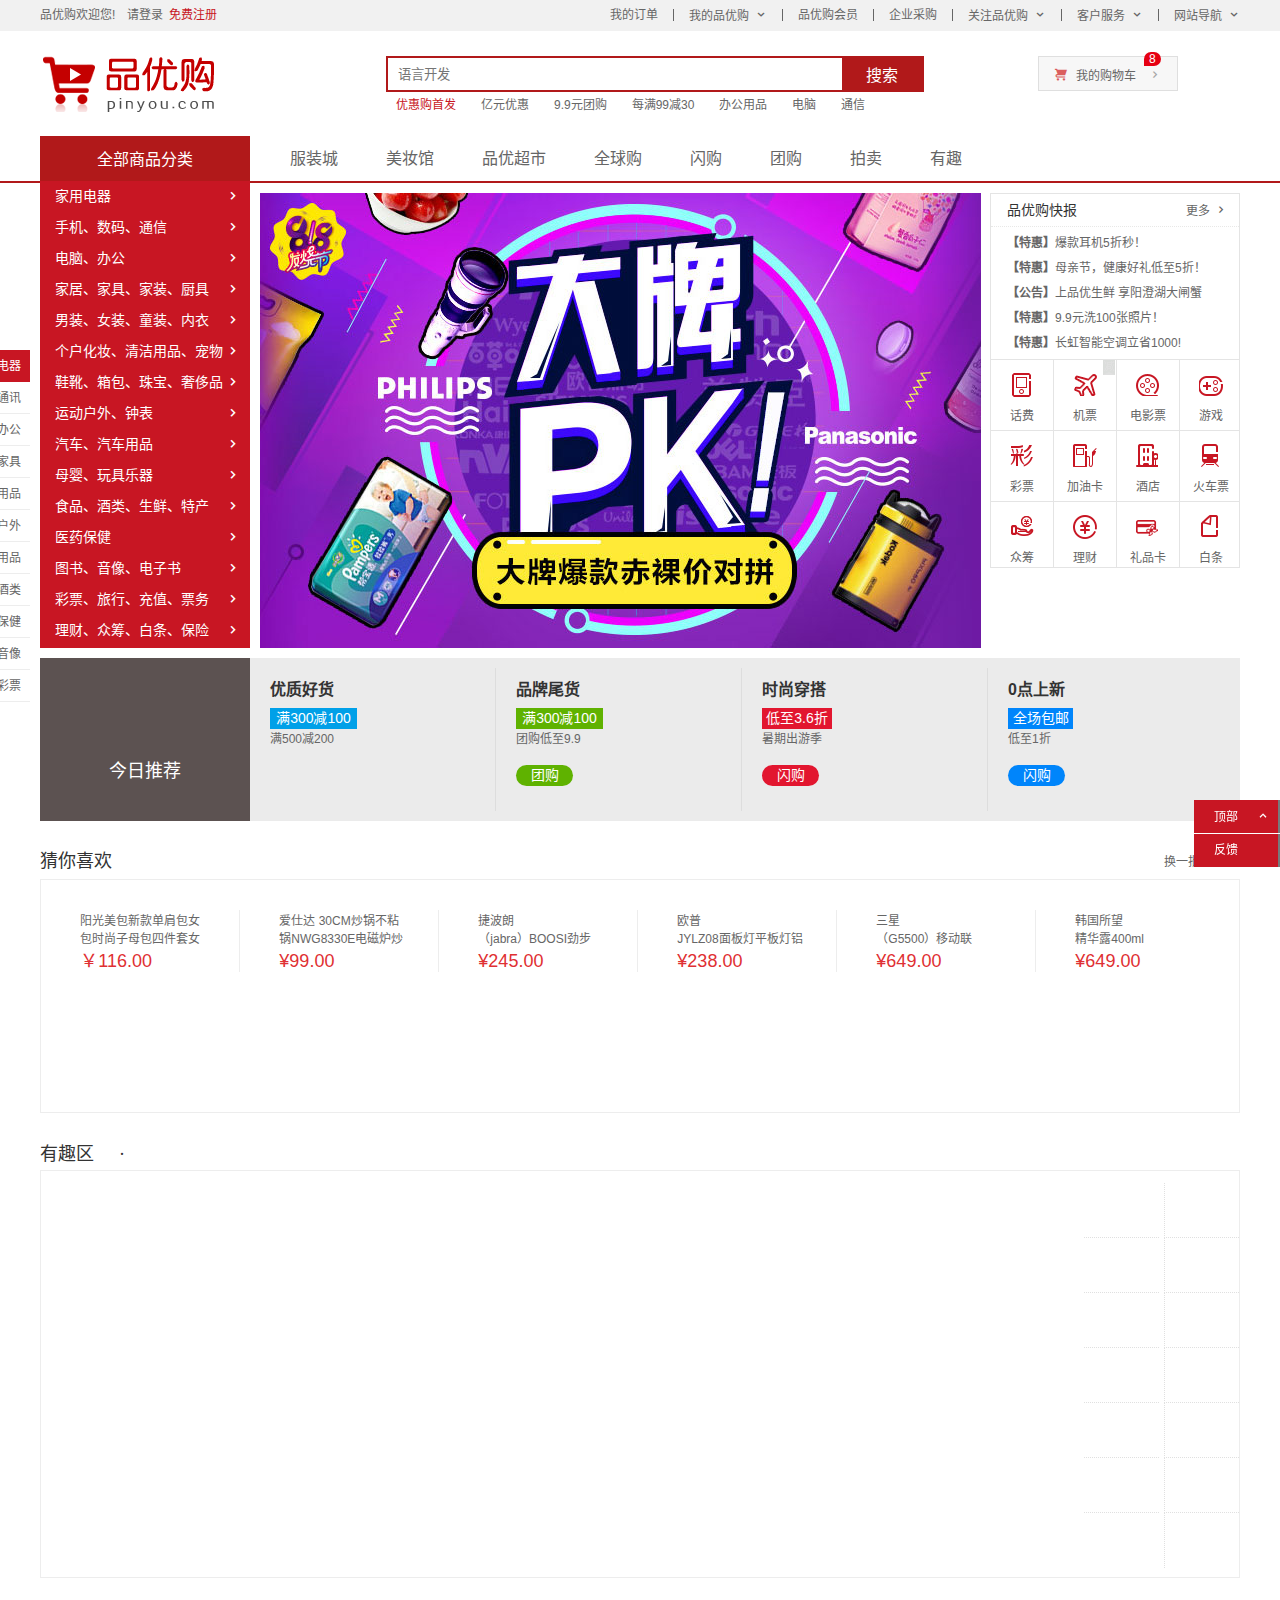
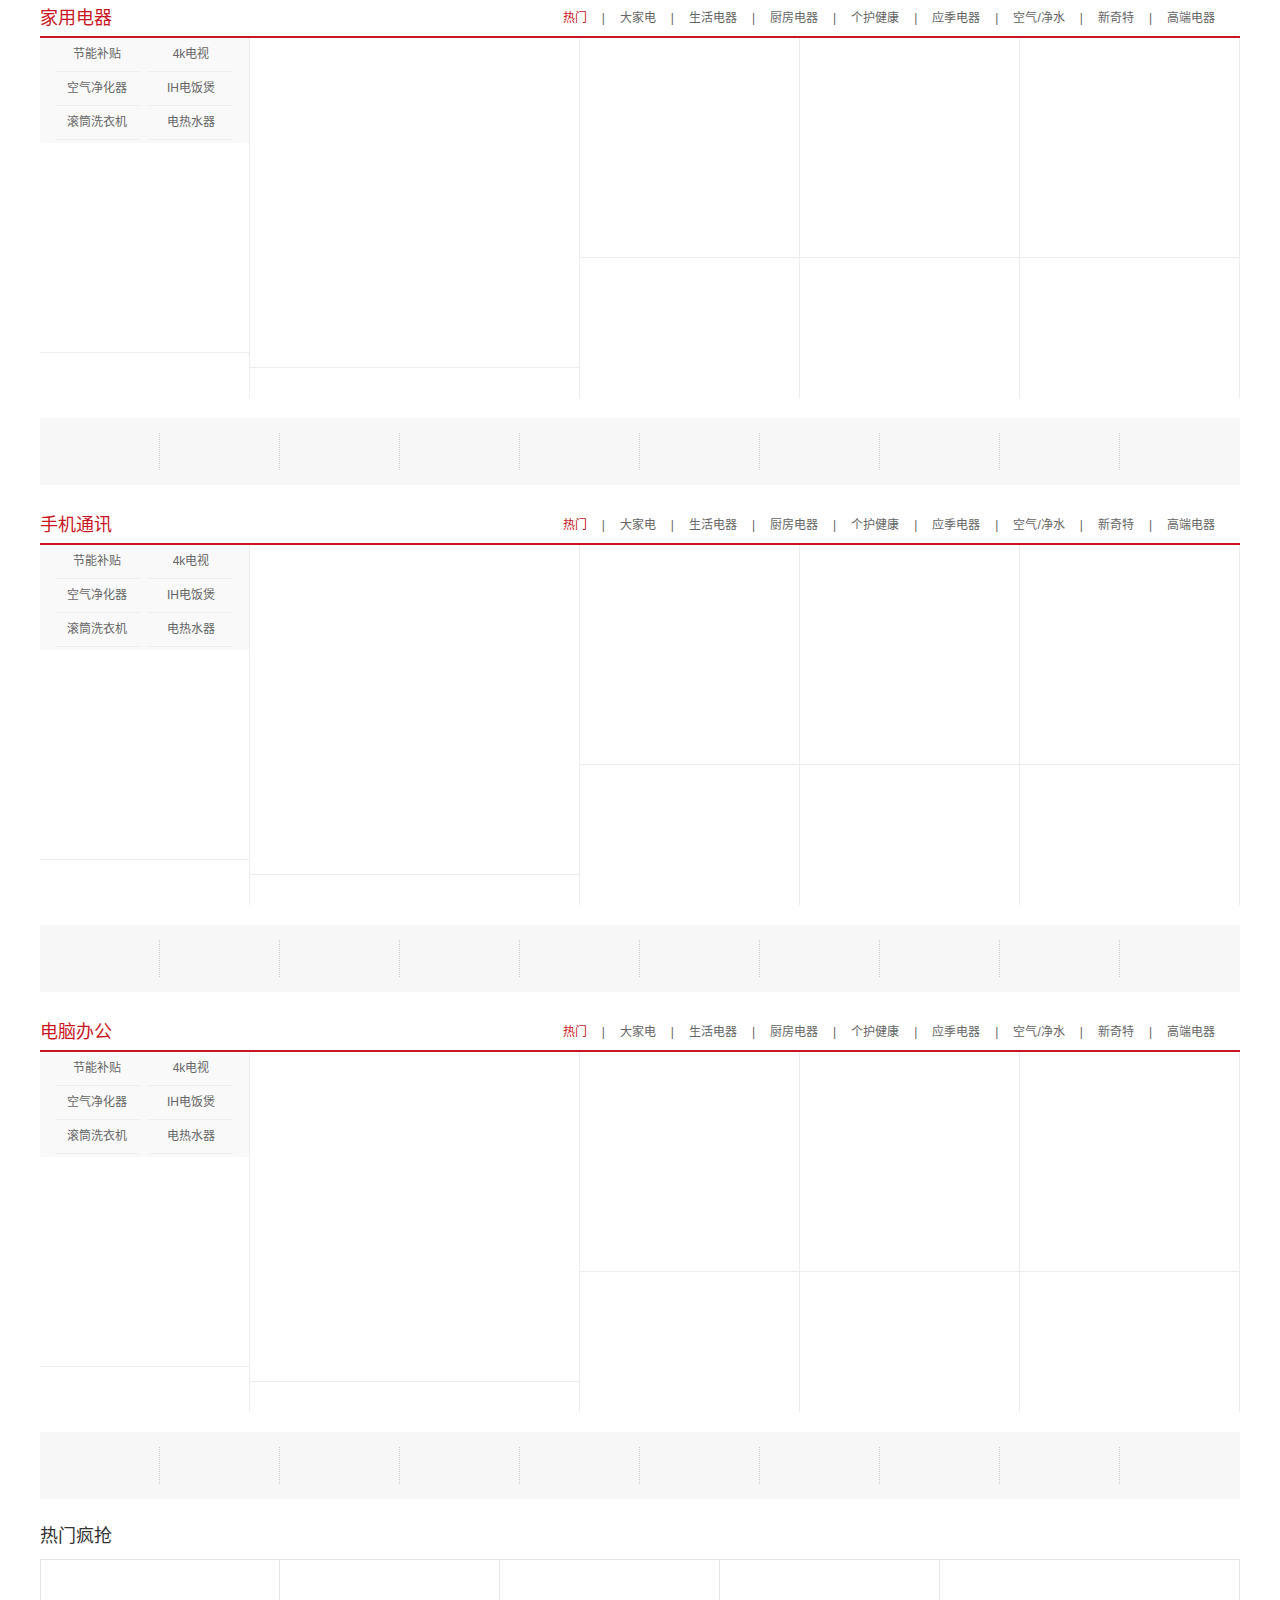
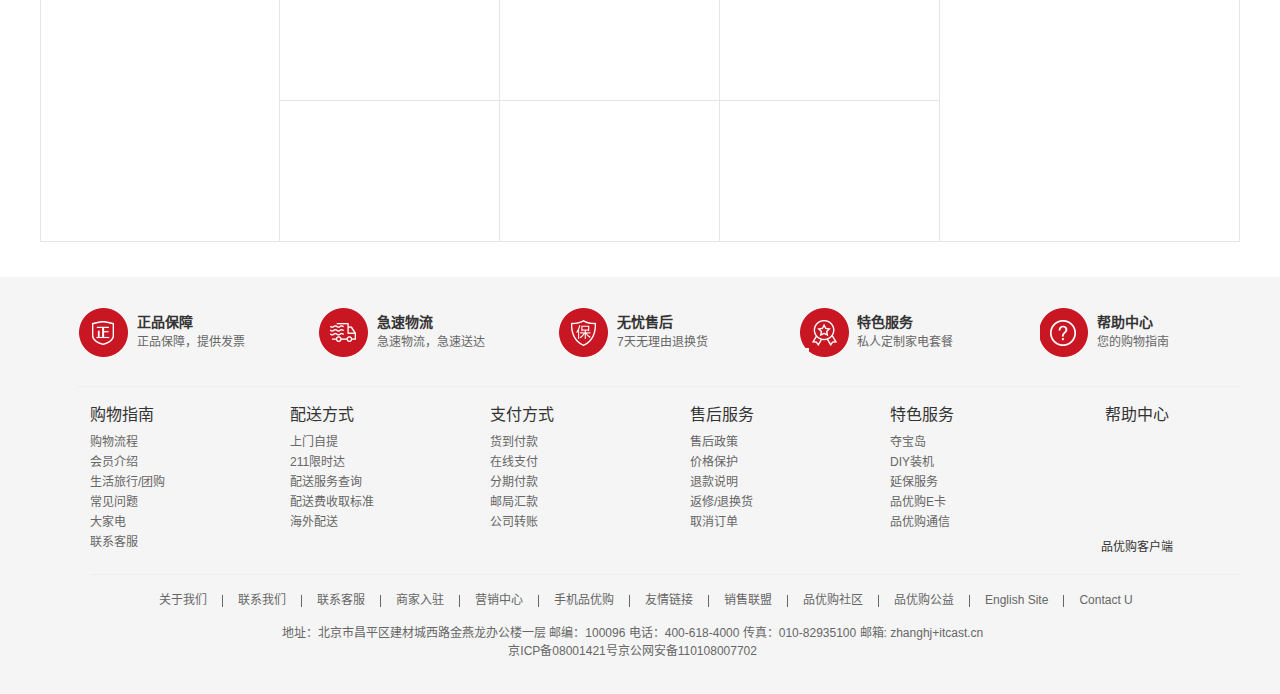
<file: shopping/index.html>
﻿<!DOCTYPE html>
<html lang="zh-CN">

<head>
    <meta charset="UTF-8">
    <meta name="viewport" content="width=device-width, initial-scale=1.0">
    <!-- 网站标题 -->
    <title>品优购-综合网购首选-正品低价、品质保障、配送及时、轻松购物！</title>
    <!-- 网站描述 -->
    <meta name="description" content="品优购-专业的综合网上购物商城,销售家电、数码通讯、电脑、
    家居百货、服装服饰、母婴、图书、食品等数万个品牌优质商品.便捷、诚信的服务，为您提供愉悦的网上购物体验!" />
    <!-- 关键字 -->
    <meta name="keywords" content="网上购物,网上商城,手机,笔记本,电脑,MP3,CD,VCD,DV,相机,数码,配件,
    手表,存储卡,品优购" />
    <!-- 引入初始化样式文件 -->
    <link rel="stylesheet" href="css/base.css">
    <!-- 引入公共样式文件 -->
    <link rel="stylesheet" href="css/common.css">
    <!-- 引入首页专有样式文件 -->
    <link rel="stylesheet" href="css/index.css">
    <!-- 引入favicon图标 -->
    <link rel="shortcut icon" href="favicon.ico" />
    <!-- 引入js -->
    <script src="js/jquery.min.js"></script>
</head>

<body>
    <!-- 顶部快捷导航栏始-->
    <div class="shortcut">
        <div class="com">
            <div class="fl">
                <ul>
                    <li>品优购欢迎您!&emsp;</li>
                    <li><a href="">请登录</a>&ensp;<a href="register.html" class="style_red">免费注册</a></li>
                </ul>
            </div>
            <div class="fr">
                <ul>
                    <li><a href="#">我的订单</a></li>
                    <li></li>
                    <li class="arrow_icon icomoon"><a href="#">我的品优购</a></li>
                    <li></li>
                    <li><a href="#">品优购会员</a></li>
                    <li></li>
                    <li><a href="#">企业采购</a></li>
                    <li></li>
                    <li class="arrow_icon icomoon"><a href="#">关注品优购</a></li>
                    <li></li>
                    <li class="arrow_icon icomoon"><a href="#">客户服务</a></li>
                    <li></li>
                    <li class="arrow_icon icomoon"><a href="#">网站导航</a></li>
                </ul>
            </div>
        </div>
    </div>
    <!-- 顶部快捷导航栏止-->

    <!-- 头部header始 -->
    <header class="header com">
        <!-- logo模块 -->
        <div class="logo fl">
            <!-- logo SEO优化 -->
            <h1>
                <a href="index.html" title="品优购">品优购</a>
            </h1>
        </div>
        <!-- 搜索模块 -->
        <div class="search">
            <input type="search" placeholder="语言开发">
            <button>搜索</button>
        </div>
        <!-- 热词模块 -->
        <div class="hotwords">
            <ul>
                <li><a href="#" class="style_red">优惠购首发</a></li>
                <li><a href="#">亿元优惠</a></li>
                <li><a href="#">9.9元团购</a></li>
                <li><a href="#">每满99减30</a></li>
                <li><a href="#">办公用品</a></li>
                <li><a href="#">电脑</a></li>
                <li><a href="#">通信</a></li>
            </ul>
        </div>
        <!-- 购物车模块 -->
        <div class="shopcar">
            <a href="#">我的购物车</a>
            <!-- 购物车里的件数 -->
            <i class="count">8</i>
        </div>
    </header>
    <!-- 头部header止 -->

    <!-- nav 导航模块始-->
    <nav class="nav">
        <div class="com">
            <div class="dropdown">
                <div class="dt">全部商品分类</div>
                <div class="dd">
                    <!-- 详细商品分类 -->
                    <ul>
                        <li><a href="#">家用电器</a></li>
                        <li><a href="list.html">手机</a>、<a href="#">数码</a>、<a href="#">通信</a></li>
                        <li><a href="#">电脑</a>、<a href="#">办公</a></li>
                        <li><a href="#">家居</a>、<a href="#">家具</a>、<a href="#">家装</a>、<a href="#">厨具</a></li>
                        <li><a href="#">男装</a>、<a href="#">女装</a>、<a href="#">童装</a>、<a href="#">内衣</a></li>
                        <li><a href="#">个户化妆</a>、<a href="#">清洁用品</a>、<a href="#">宠物</a></li>
                        <li><a href="#">鞋靴</a>、<a href="#">箱包</a>、<a href="#">珠宝</a>、<a href="#">奢侈品</a></li>
                        <li><a href="#">运动户外</a>、<a href="#">钟表</a></li>
                        <li><a href="#">汽车</a>、<a href="#">汽车用品</a></li>
                        <li><a href="#">母婴</a>、<a href="#">玩具乐器</a></li>
                        <li><a href="#">食品</a>、<a href="#">酒类</a>、<a href="#">生鲜</a>、<a href="#">特产</a></li>
                        <li><a href="#">医药保健</a></li>
                        <li><a href="#">图书</a>、<a href="#">音像</a>、<a href="#">电子书</a></li>
                        <li><a href="#">彩票</a>、<a href="#">旅行</a>、<a href="#">充值</a>、<a href="#">票务</a></li>
                        <li><a href="#">理财</a>、<a href="#">众筹</a>、<a href="#">白条</a>、<a href="#">保险</a></li>
                    </ul>
                </div>
            </div>
            <ul class="navitems">
                <li><a href="#">服装城</a></li>
                <li><a href="#">美妆馆</a></li>
                <li><a href="#">品优超市</a></li>
                <li><a href="#">全球购</a></li>
                <li><a href="#">闪购</a></li>
                <li><a href="#">团购</a></li>
                <li><a href="#">拍卖</a></li>
                <li><a href="#">有趣</a></li>
            </ul>
        </div>
    </nav>
    <!-- nav 导航模块止-->

    <!-- 首页专有main模块始(此模块与本人csdn博客内容思路不太一样) -->
    <!-- 别忘了清除浮动,或给main一个高度就不用清除浮动了 -->
    <div class="main com clearfix">
        <!-- 焦点图模块 -->
        <div class="focus fl">
            <ul>
                <li><a href="#"><img data-lazy-src="upload/focus1.jpg" alt="焦点图1"></a></li>
            </ul>
        </div>
        <!-- 新闻快报模块-->
        <div class="newsflash fr">
            <!-- 新闻模块 -->
            <div class="news">
                <!-- 新闻头部模块 -->
                <div class="news_hd">
                    <h5 class="fl">品优购快报</h5>
                    <a href="#" class="more icomoon fr">更多</a>
                </div>
                <!-- 新闻头部主体模块 -->
                <div class="news_bd">
                    <ul>
                        <li><a href="#"><strong>【特惠】</strong>爆款耳机5折秒！</a></li>
                        <li><a href="#"><strong>【特惠】</strong>母亲节，健康好礼低至5折！</a></li>
                        <li><a href="#"><strong>【公告】</strong>上品优生鲜 享阳澄湖大闸蟹</a></li>
                        <li><a href="#"><strong>【特惠】</strong>9.9元洗100张照片！</a></li>
                        <li><a href="#"><strong>【特惠】</strong>长虹智能空调立省1000!</a></li>
                    </ul>
                </div>
            </div>
            <!-- 生活服务模块 -->
            <div class="lifeservice">
                <ul>
                    <li><a href="#"><i class="img1"></i>
                            <p>话费</p>
                        </a></li>
                    <li class="jian"><img data-lazy-src="upload/jian.jpg" alt="右上角减价小图标"> <a href="#"><i
                                class="img2"></i>
                            <p>机票</p>
                        </a></li>
                    <li><a href="#"><i class="img3"></i>
                            <p>电影票</p>
                        </a></li>
                    <li><a href="#"><i class="img4"></i>
                            <p>游戏</p>
                        </a></li>
                    <li><a href="#"><i class="img5"></i>
                            <p>彩票</p>
                        </a></li>
                    <li><a href="#"><i class="img6"></i>
                            <p>加油卡</p>
                        </a></li>
                    <li><a href="#"><i class="img7"></i>
                            <p>酒店</p>
                        </a></li>
                    <li><a href="#"><i class="img8"></i>
                            <p>火车票</p>
                        </a></li>
                    <li><a href="#"><i class="img9"></i>
                            <p>众筹</p>
                        </a></li>
                    <li><a href="#"><i class="img10"></i>
                            <p>理财</p>
                        </a></li>
                    <li><a href="#"><i class="img11"></i>
                            <p>礼品卡</p>
                        </a></li>
                    <li><a href="#"><i class="img12"></i>
                            <p>白条</p>
                        </a></li>
                </ul><i></i>
                <p> class="img"
                </p>
            </div>
            <!-- 特价商品 -->
            <div class="bargain">
                <a href="#"><img data-lazy-src="upload/bargain.jpg" alt="特价商品"></a>
            </div>
        </div>
    </div>
    <!-- 首页专有main模块止 -->

    <!-- 推荐模块始 -->
    <div class="recommend com">
        <!-- 推荐模块标题 -->
        <div class="recom_hd fl">
            <img data-lazy-src="upload/clock.png" alt="钟表图片">
            <h4>今日推荐</h4>
        </div>
        <!-- 推荐模块内容 -->
        <div class="recom_bd fl">
            <ul>
                <li>
                    <a href="#">
                        <div class="left fl">
                            <h5>优质好货</h5>
                            <h6>满300减100</h6>
                            <p>满500减200</p>
                        </div>
                        <img data-lazy-src="upload/recom_img.png" alt="">
                    </a>
                </li>
                <li></li>
                <li>
                    <a href="#">
                        <div class="left fl">
                            <h5>品牌尾货</h5>
                            <h6>满300减100</h6>
                            <p>团购低至9.9</p>
                            <span>团购</span>
                        </div>
                        <img data-lazy-src="upload/recom_img.png" alt="">
                    </a>
                </li>
                <li></li>
                <li>
                    <a href="#">
                        <div class="left fl">
                            <h5>时尚穿搭</h5>
                            <h6>低至3.6折</h6>
                            <p>暑期出游季</p>
                            <span>闪购</span>
                        </div>
                        <img data-lazy-src="upload/recom_img.png" alt="">
                    </a>
                </li>
                <li></li>
                <li>
                    <a href="#">
                        <div class="left fl">
                            <h5>0点上新</h5>
                            <h6>全场包邮</h6>
                            <p>低至1折</p>
                            <span>闪购</span>
                        </div>
                        <img data-lazy-src="upload/recom_img.png" alt="">
                    </a>
                </li>
            </ul>
        </div>
    </div>
    <!-- 推荐模块止 -->

    <!-- 猜你喜欢模块始 -->
    <div class="like com">
        <!-- 猜你喜欢模块头部 -->
        <div class="like_hd">
            <h5 class="fl">猜你喜欢</h5>
            <p class="fr icomoon">换一批</p>
        </div>
        <!-- 猜你喜欢模块内容 -->
        <ul>
            <li>
                <a href="#">
                    <img data-lazy-src="upload/bag.png" alt="">
                    <div class="detail">
                        <p>阳光美包新款单肩包女包时尚子母包四件套女</p>
                        ￥116.00
                    </div>
                    <!-- 竖线 | -->
                    <span></span>
                </a>
            </li>
            <li>
                <a href="#">
                    <img data-lazy-src="upload/pot.png" alt="">
                    <div class="detail">
                        <p>爱仕达 30CM炒锅不粘锅NWG8330E电磁炉炒</p>
                        ¥99.00
                    </div>
                    <!-- 竖线 | -->
                    <span></span>
                </a>
            </li>
            <li>
                <a href="#">
                    <img data-lazy-src="upload/jabra.png" alt="">
                    <div class="detail">
                        <p>捷波朗<br />（jabra）BOOSI劲步</p>¥245.00
                    </div>
                    <!-- 竖线 | -->
                    <span></span>
                </a>
            </li>
            <li>
                <a href="#">
                    <img data-lazy-src="upload/opu.png" alt="">
                    <div class="detail">
                        <p>欧普<br />JYLZ08面板灯平板灯铝</p>¥238.00
                    </div>
                    <!-- 竖线 | -->
                    <span></span>
                </a>
            </li>
            <li>
                <a href="#">
                    <img data-lazy-src="upload/phone.png" alt="">
                    <div class="detail">
                        <p>三星<br />（G5500）移动联</p>¥649.00
                    </div>
                    <!-- 竖线 | -->
                    <span></span>
                </a>
            </li>
            <li>
                <a href="#">
                    <img data-lazy-src="upload/essence.png" alt="">
                    <div class="detail">
                        <p>韩国所望<br />精华露400ml</p>¥649.00
                    </div>
                </a>
            </li>
        </ul>
    </div>
    <!-- 猜你喜欢模块止 -->

    <!-- 有趣区模块始 -->
    <div class="funny com">
        <div class="funny_hd icomoon">有趣区<span>·</span></div>
        <div class="funny_bd">
            <a href="#">
                <img data-lazy-src="upload/funnybook.png" alt="">
            </a>
            <div class="center fl">
                <ul>
                    <li>
                        <a href="#">
                            <img data-lazy-src="upload/expert_recom.png" alt="">
                        </a>
                    </li>
                    <li>
                        <a href="#">
                            <img data-lazy-src="upload/suboer.png" alt="">
                        </a>
                    </li>
                    <li>
                        <a href="#">
                            <img data-lazy-src="upload/find.png" alt="">
                        </a>
                    </li>
                    <li>
                        <a href="#">
                            <img data-lazy-src="upload/adidas.png" alt="">
                        </a>
                    </li>
                    <li>
                        <a href="#">
                            <img data-lazy-src="upload/brand_bargin.png" alt="">
                        </a>
                    </li>
                </ul>
            </div>
            <div class="right fr">
                <ul>
                    <li><a href="#"><img data-lazy-src="upload/brand01.png" alt="华为"></a></li>
                    <li><a href="#"><img data-lazy-src="upload/brand02.png" alt="索尼"></a></li>
                    <li><a href="#"><img data-lazy-src="upload/brand03.png" alt="魅族"></a></li>
                    <li><a href="#"><img data-lazy-src="upload/brand13.png" alt="乐视"></a></li>
                    <li><a href="#"><img data-lazy-src="upload/brand04.png" alt="vivo"></a></li>
                    <li><a href="#"><img data-lazy-src="upload/brand05.png" alt="sumsung"></a></li>
                    <li><a href="#"><img data-lazy-src="upload/brand06.png" alt="oppo"></a></li>
                    <li><a href="#"><img data-lazy-src="upload/brand07.png" alt="charless&keith"></a></li>
                    <li><a href="#"><img data-lazy-src="upload/brand08.png" alt="美的"></a></li>
                    <li><a href="#"><img data-lazy-src="upload/brand09.png" alt="李宁"></a></li>
                    <li><a href="#"><img data-lazy-src="upload/brand10.png" alt="苏泊尔"></a></li>
                    <li><a href="#"><img data-lazy-src="upload/brand11.png" alt="安踏"></a></li>
                    <li><a href="#"><img data-lazy-src="upload/brand12.png" alt="小米"></a></li>
                    <li><a href="#"><img data-lazy-src="upload/brand13.png" alt="乐视"></a></li>
                </ul>
            </div>
        </div>
    </div>
    <!-- 有趣区模块止 -->

    <!-- 楼层区模块始 -->
    <div class="floor com">
        <!-- 家用电器模块 -->
        <div class="household_electrical floor_list">
            <div class="box-hd">
                <h3>家用电器</h3>
                <div class="tab_list">
                    <ul>
                        <li><a href="#" class="style_red">热门</a>|</li>
                        <li><a href="#">大家电</a>|</li>
                        <li><a href="#">生活电器</a>|</li>
                        <li><a href="#">厨房电器</a>|</li>
                        <li><a href="#">个护健康</a>|</li>
                        <li><a href="#">应季电器</a>|</li>
                        <li><a href="#">空气/净水</a>|</li>
                        <li><a href="#">新奇特</a>|</li>
                        <li><a href="#">高端电器</a></li>
                    </ul>
                </div>
            </div>
            <div class="box-bd">
                <div class="tab_content">
                    <div class="tab_list_item">
                        <ul>
                            <li>
                                <div class="top">
                                    <ul>
                                        <li><a href="#">节能补贴</a></li>
                                        <li><a href="#">4k电视</a></li>
                                        <li><a href="#">空气净化器</a></li>
                                        <li><a href="#">IH电饭煲</a></li>
                                        <li><a href="#">滚筒洗衣机</a></li>
                                        <li><a href="#">电热水器</a></li>
                                    </ul>
                                </div>
                                <a href="#"><img data-lazy-src="upload/floor-1-1.png" alt=""></a>
                            </li>
                            <li>
                                <a href="#"><img data-lazy-src="upload/floor-1-b01.png" alt=""></a>
                            </li>
                            <li>
                                <a href="#"><img data-lazy-src="upload/floor-1-2.png" alt=""></a>
                                <a href="#"><img data-lazy-src="upload/floor-1-3.png" alt=""></a>
                            </li>
                            <li>
                                <a href="#"><img data-lazy-src="upload/floor-1-4.png" alt=""></a>
                            </li>
                            <li>
                                <a href="#"><img data-lazy-src="upload/floor-1-5.png" alt=""></a>
                                <a href="#"><img data-lazy-src="upload/floor-1-6.png" alt=""></a>
                            </li>
                        </ul>
                    </div>
                </div>
            </div>
            <!-- 品牌推荐 -->
            <div class="brand_example">
                <ul>
                    <li><a href="#"><img data-lazy-src="upload/brand_03.png" alt=""></a></li>
                    <li></li>
                    <li><a href="#"><img data-lazy-src="upload/brand_05.png" alt=""></a></li>
                    <li></li>
                    <li><a href="#"><img data-lazy-src="upload/brand_07.png" alt=""></a></li>
                    <li></li>
                    <li><a href="#"><img data-lazy-src="upload/brand_09.png" alt=""></a></li>
                    <li></li>
                    <li><a href="#"><img data-lazy-src="upload/brand_11.png" alt=""></a></li>
                    <li></li>
                    <li><a href="#"><img data-lazy-src="upload/brand_13.png" alt=""></a></li>
                    <li></li>
                    <li><a href="#"><img data-lazy-src="upload/brand_15.png" alt=""></a></li>
                    <li></li>
                    <li><a href="#"><img data-lazy-src="upload/brand_17.png" alt=""></a></li>
                    <li></li>
                    <li><a href="#"><img data-lazy-src="upload/brand_19.png" alt=""></a></li>
                    <li></li>
                    <li><a href="#"><img data-lazy-src="upload/brand_21.png" alt=""></a></li>
                </ul>
            </div>
        </div>
        <!-- 手机模块 -->
        <div class="phone floor_list">
            <div class="box-hd">
                <h3>手机通讯</h3>
                <div class="tab_list">
                    <ul>
                        <li><a href="#" class="style_red">热门</a>|</li>
                        <li><a href="#">大家电</a>|</li>
                        <li><a href="#">生活电器</a>|</li>
                        <li><a href="#">厨房电器</a>|</li>
                        <li><a href="#">个护健康</a>|</li>
                        <li><a href="#">应季电器</a>|</li>
                        <li><a href="#">空气/净水</a>|</li>
                        <li><a href="#">新奇特</a>|</li>
                        <li><a href="#">高端电器</a></li>
                    </ul>
                </div>
            </div>
            <div class="box-bd">
                <div class="tab_content">
                    <div class="tab_list_item">
                        <ul>
                            <li>
                                <div class="top">
                                    <ul>
                                        <li><a href="#">节能补贴</a></li>
                                        <li><a href="#">4k电视</a></li>
                                        <li><a href="#">空气净化器</a></li>
                                        <li><a href="#">IH电饭煲</a></li>
                                        <li><a href="#">滚筒洗衣机</a></li>
                                        <li><a href="#">电热水器</a></li>
                                    </ul>
                                </div>
                                <a href="#"><img data-lazy-src="upload/floor-1-1.png" alt=""></a>
                            </li>
                            <li>
                                <a href="#"><img data-lazy-src="upload/floor-1-b01.png" alt=""></a>
                            </li>
                            <li>
                                <a href="#"><img data-lazy-src="upload/floor-1-2.png" alt=""></a>
                                <a href="#"><img data-lazy-src="upload/floor-1-3.png" alt=""></a>
                            </li>
                            <li>
                                <a href="#"><img data-lazy-src="upload/floor-1-4.png" alt=""></a>
                            </li>
                            <li>
                                <a href="#"><img data-lazy-src="upload/floor-1-5.png" alt=""></a>
                                <a href="#"><img data-lazy-src="upload/floor-1-6.png" alt=""></a>
                            </li>
                        </ul>
                    </div>
                </div>
            </div>
            <!-- 品牌推荐 -->
            <div class="brand_example">
                <ul>
                    <li><a href="#"><img data-lazy-src="upload/brand_03.png" alt=""></a></li>
                    <li></li>
                    <li><a href="#"><img data-lazy-src="upload/brand_05.png" alt=""></a></li>
                    <li></li>
                    <li><a href="#"><img data-lazy-src="upload/brand_07.png" alt=""></a></li>
                    <li></li>
                    <li><a href="#"><img data-lazy-src="upload/brand_09.png" alt=""></a></li>
                    <li></li>
                    <li><a href="#"><img data-lazy-src="upload/brand_11.png" alt=""></a></li>
                    <li></li>
                    <li><a href="#"><img data-lazy-src="upload/brand_13.png" alt=""></a></li>
                    <li></li>
                    <li><a href="#"><img data-lazy-src="upload/brand_15.png" alt=""></a></li>
                    <li></li>
                    <li><a href="#"><img data-lazy-src="upload/brand_17.png" alt=""></a></li>
                    <li></li>
                    <li><a href="#"><img data-lazy-src="upload/brand_19.png" alt=""></a></li>
                    <li></li>
                    <li><a href="#"><img data-lazy-src="upload/brand_21.png" alt=""></a></li>
                </ul>
            </div>
        </div>
        <!-- 电脑办公模块 -->
        <div class="computer floor_list">
            <div class="box-hd">
                <h3>电脑办公</h3>
                <div class="tab_list">
                    <ul>
                        <li><a href="#" class="style_red">热门</a>|</li>
                        <li><a href="#">大家电</a>|</li>
                        <li><a href="#">生活电器</a>|</li>
                        <li><a href="#">厨房电器</a>|</li>
                        <li><a href="#">个护健康</a>|</li>
                        <li><a href="#">应季电器</a>|</li>
                        <li><a href="#">空气/净水</a>|</li>
                        <li><a href="#">新奇特</a>|</li>
                        <li><a href="#">高端电器</a></li>
                    </ul>
                </div>
            </div>
            <div class="box-bd">
                <div class="tab_content">
                    <div class="tab_list_item">
                        <ul>
                            <li>
                                <div class="top">
                                    <ul>
                                        <li><a href="#">节能补贴</a></li>
                                        <li><a href="#">4k电视</a></li>
                                        <li><a href="#">空气净化器</a></li>
                                        <li><a href="#">IH电饭煲</a></li>
                                        <li><a href="#">滚筒洗衣机</a></li>
                                        <li><a href="#">电热水器</a></li>
                                    </ul>
                                </div>
                                <a href="#"><img data-lazy-src="upload/floor-1-1.png" alt=""></a>
                            </li>
                            <li>
                                <a href="#"><img data-lazy-src="upload/floor-1-b01.png" alt=""></a>
                            </li>
                            <li>
                                <a href="#"><img data-lazy-src="upload/floor-1-2.png" alt=""></a>
                                <a href="#"><img data-lazy-src="upload/floor-1-3.png" alt=""></a>
                            </li>
                            <li>
                                <a href="#"><img data-lazy-src="upload/floor-1-4.png" alt=""></a>
                            </li>
                            <li>
                                <a href="#"><img data-lazy-src="upload/floor-1-5.png" alt=""></a>
                                <a href="#"><img data-lazy-src="upload/floor-1-6.png" alt=""></a>
                            </li>
                        </ul>
                    </div>
                </div>
            </div>
            <!-- 品牌推荐 -->
            <div class="brand_example">
                <ul>
                    <li><a href="#"><img data-lazy-src="upload/brand_03.png" alt=""></a></li>
                    <li></li>
                    <li><a href="#"><img data-lazy-src="upload/brand_05.png" alt=""></a></li>
                    <li></li>
                    <li><a href="#"><img data-lazy-src="upload/brand_07.png" alt=""></a></li>
                    <li></li>
                    <li><a href="#"><img data-lazy-src="upload/brand_09.png" alt=""></a></li>
                    <li></li>
                    <li><a href="#"><img data-lazy-src="upload/brand_11.png" alt=""></a></li>
                    <li></li>
                    <li><a href="#"><img data-lazy-src="upload/brand_13.png" alt=""></a></li>
                    <li></li>
                    <li><a href="#"><img data-lazy-src="upload/brand_15.png" alt=""></a></li>
                    <li></li>
                    <li><a href="#"><img data-lazy-src="upload/brand_17.png" alt=""></a></li>
                    <li></li>
                    <li><a href="#"><img data-lazy-src="upload/brand_19.png" alt=""></a></li>
                    <li></li>
                    <li><a href="#"><img data-lazy-src="upload/brand_21.png" alt=""></a></li>
                </ul>
            </div>
        </div>
    </div>
    <!-- 楼层区模块止 -->

    <!-- 热门疯抢模块始 -->
    <div class="hot_shop com">
        <div class="hd">热门疯抢</div>
        <div class="bd">
            <div class="col_239 fl">
                <a href="#"><img data-lazy-src="" alt=""></a>
            </div>
            <div class="col_220 fl">
                <a href="#"><img data-lazy-src="" alt=""></a>
                <a href="#"><img data-lazy-src="" alt=""></a>
                <a href="#"><img data-lazy-src="" alt=""></a>
                <a href="#"><img data-lazy-src="" alt=""></a>
                <a href="#"><img data-lazy-src="" alt=""></a>
                <a href="#"><img data-lazy-src="" alt=""></a>
            </div>
            <div class="col_299 fl">
                <a href="#"><img data-lazy-src="" alt=""></a>
            </div>
        </div>
    </div>
    <!-- 热门疯抢模块止 -->

    <!-- 左侧边栏模块始 -->
    <div class="fixedtool">
        <ul>
            <li class="current">家用电器</li>
            <li>收集通讯</li>
            <li>电脑办公</li>
            <li>家居家具</li>
            <li>生活用品</li>
            <li>运动户外</li>
            <li>汽车用品</li>
            <li>食品酒类</li>
            <li>医药保健</li>
            <li>图书音像</li>
            <li>金融彩票</li>
        </ul>
    </div>
    <!-- 左侧边栏模块止 -->

    <!-- 右侧边栏模块始 -->
    <div class="right_nav">
        <ul>
            <li class="gotop icomoon">顶部</li>
            <li><a href="#">反馈</a></li>
        </ul>
    </div>
    <!-- 右侧边栏模块止 -->

    <!-- footer 底部模块始 -->
    <footer class="footer">
        <div class="com">
            <!-- 服务模块 -->
            <div class="mod_service">
                <ul>
                    <li>
                        <div class="img fl img1"></div>
                        <div class="service_txt fl">
                            <h4>正品保障</h4>
                            <span>正品保障，提供发票</span>
                        </div>
                    </li>
                    <li>
                        <div class="img fl img2"></div>
                        <div class="service_txt fl">
                            <h4>急速物流</h4>
                            <span>急速物流，急速送达</span>
                        </div>
                    </li>
                    <li>
                        <div class="img fl img3"></div>
                        <div class="service_txt fl">
                            <h4>无忧售后</h4>
                            <span>7天无理由退换货</span>
                        </div>
                    </li>
                    <li>
                        <div class="img fl img4"></div>
                        <div class="service_txt fl">
                            <h4>特色服务</h4>
                            <span>私人定制家电套餐</span>
                        </div>
                    </li>
                    <li>
                        <div class="img fl img5"></div>
                        <div class="service_txt fl">
                            <h4>帮助中心</h4>
                            <span>您的购物指南</span>
                        </div>
                    </li>
                </ul>
            </div>
            <!-- 帮助模块 -->
            <div class="mod_help">
                <dl>
                    <dt>购物指南</dt>
                    <dd><a href="#">购物流程</a></dd>
                    <dd><a href="#">会员介绍</a></dd>
                    <dd><a href="#">生活旅行/团购</a></dd>
                    <dd><a href="#">常见问题</a></dd>
                    <dd><a href="#">大家电</a></dd>
                    <dd><a href="#">联系客服</a></dd>
                </dl>
                <dl>
                    <dt>配送方式</dt>
                    <dd><a href="#">上门自提</a></dd>
                    <dd><a href="#">211限时达</a></dd>
                    <dd><a href="#">配送服务查询</a></dd>
                    <dd><a href="#">配送费收取标准</a></dd>
                    <dd><a href="#">海外配送</a></dd>
                </dl>
                <dl>
                    <dt>支付方式</dt>
                    <dd><a href="#">货到付款</a></dd>
                    <dd><a href="#">在线支付</a></dd>
                    <dd><a href="#">分期付款</a></dd>
                    <dd><a href="#">邮局汇款</a></dd>
                    <dd><a href="#">公司转账</a></dd>
                </dl>
                <dl>
                    <dt>售后服务</dt>
                    <dd><a href="#">售后政策</a></dd>
                    <dd><a href="#">价格保护</a></dd>
                    <dd><a href="#">退款说明</a></dd>
                    <dd><a href="#">返修/退换货</a></dd>
                    <dd><a href="#">取消订单</a></dd>
                </dl>
                <dl>
                    <dt>特色服务</dt>
                    <dd><a href="#">夺宝岛</a></dd>
                    <dd><a href="#">DIY装机</a></dd>
                    <dd><a href="#">延保服务</a></dd>
                    <dd><a href="#">品优购E卡</a></dd>
                    <dd><a href="#">品优购通信</a></dd>
                </dl>
                <dl>
                    <dt>帮助中心</dt>
                    <img data-lazy-src="images/code.png" alt="品优购客户端二维码">
                    <h5>品优购客户端</h5>
                </dl>
            </div>
            <!-- 版权模块 -->
            <div class="mod_copyright">
                <ul>
                    <li><a href="#">关于我们</a></li>
                    <li></li>
                    <li><a href="#">联系我们</a></li>
                    <li></li>
                    <li><a href="#">联系客服</a></li>
                    <li></li>
                    <li><a href="#">商家入驻</a></li>
                    <li></li>
                    <li><a href="#">营销中心</a></li>
                    <li></li>
                    <li><a href="#">手机品优购</a></li>
                    <li></li>
                    <li><a href="#">友情链接</a></li>
                    <li></li>
                    <li><a href="#">销售联盟</a></li>
                    <li></li>
                    <li><a href="#">品优购社区</a></li>
                    <li></li>
                    <li><a href="#">品优购公益</a></li>
                    <li></li>
                    <li><a href="#">English Site</a></li>
                    <li></li>
                    <li><a href="#">Contact U</a></li>
                </ul>
                <div class="copyright fl">
                    地址：北京市昌平区建材城西路金燕龙办公楼一层 邮编：100096 电话：400-618-4000 传真：010-82935100 邮箱: zhanghj+itcast.cn
                    <br />京ICP备08001421号京公网安备110108007702
                </div>
            </div>
        </div>
    </footer>
    <!-- footer 底部模块止 -->

    <script src="js/EasyLazyload.min.js"></script>
    <script>
        lazyLoadInit({
            showTime: 666,
            onLoadBackEnd: function (i, e) {
                console.log("onLoadBackEnd:" + i);
            },
            onLoadBackStart: function (i, e) {
                console.log("onLoadBackStart:" + i);
            }
        });
    </script>
</body>

</html>
</file>
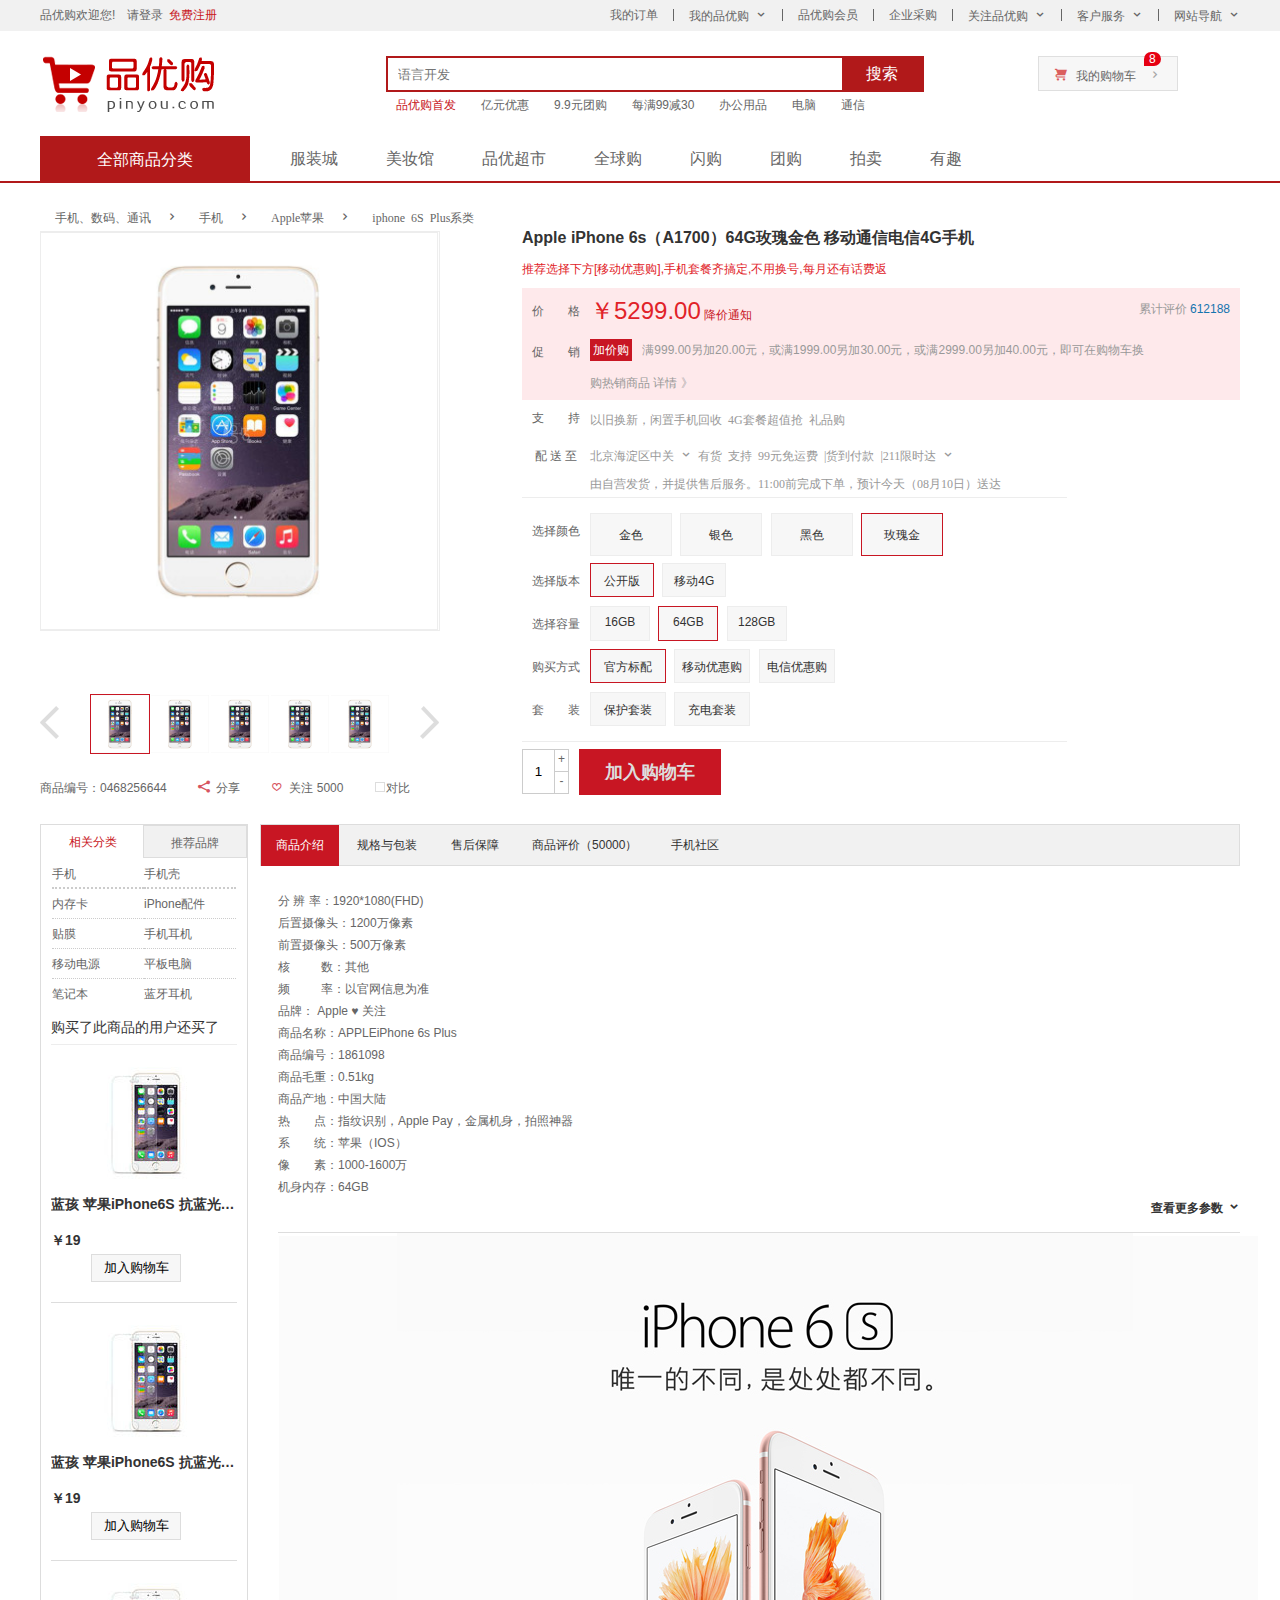
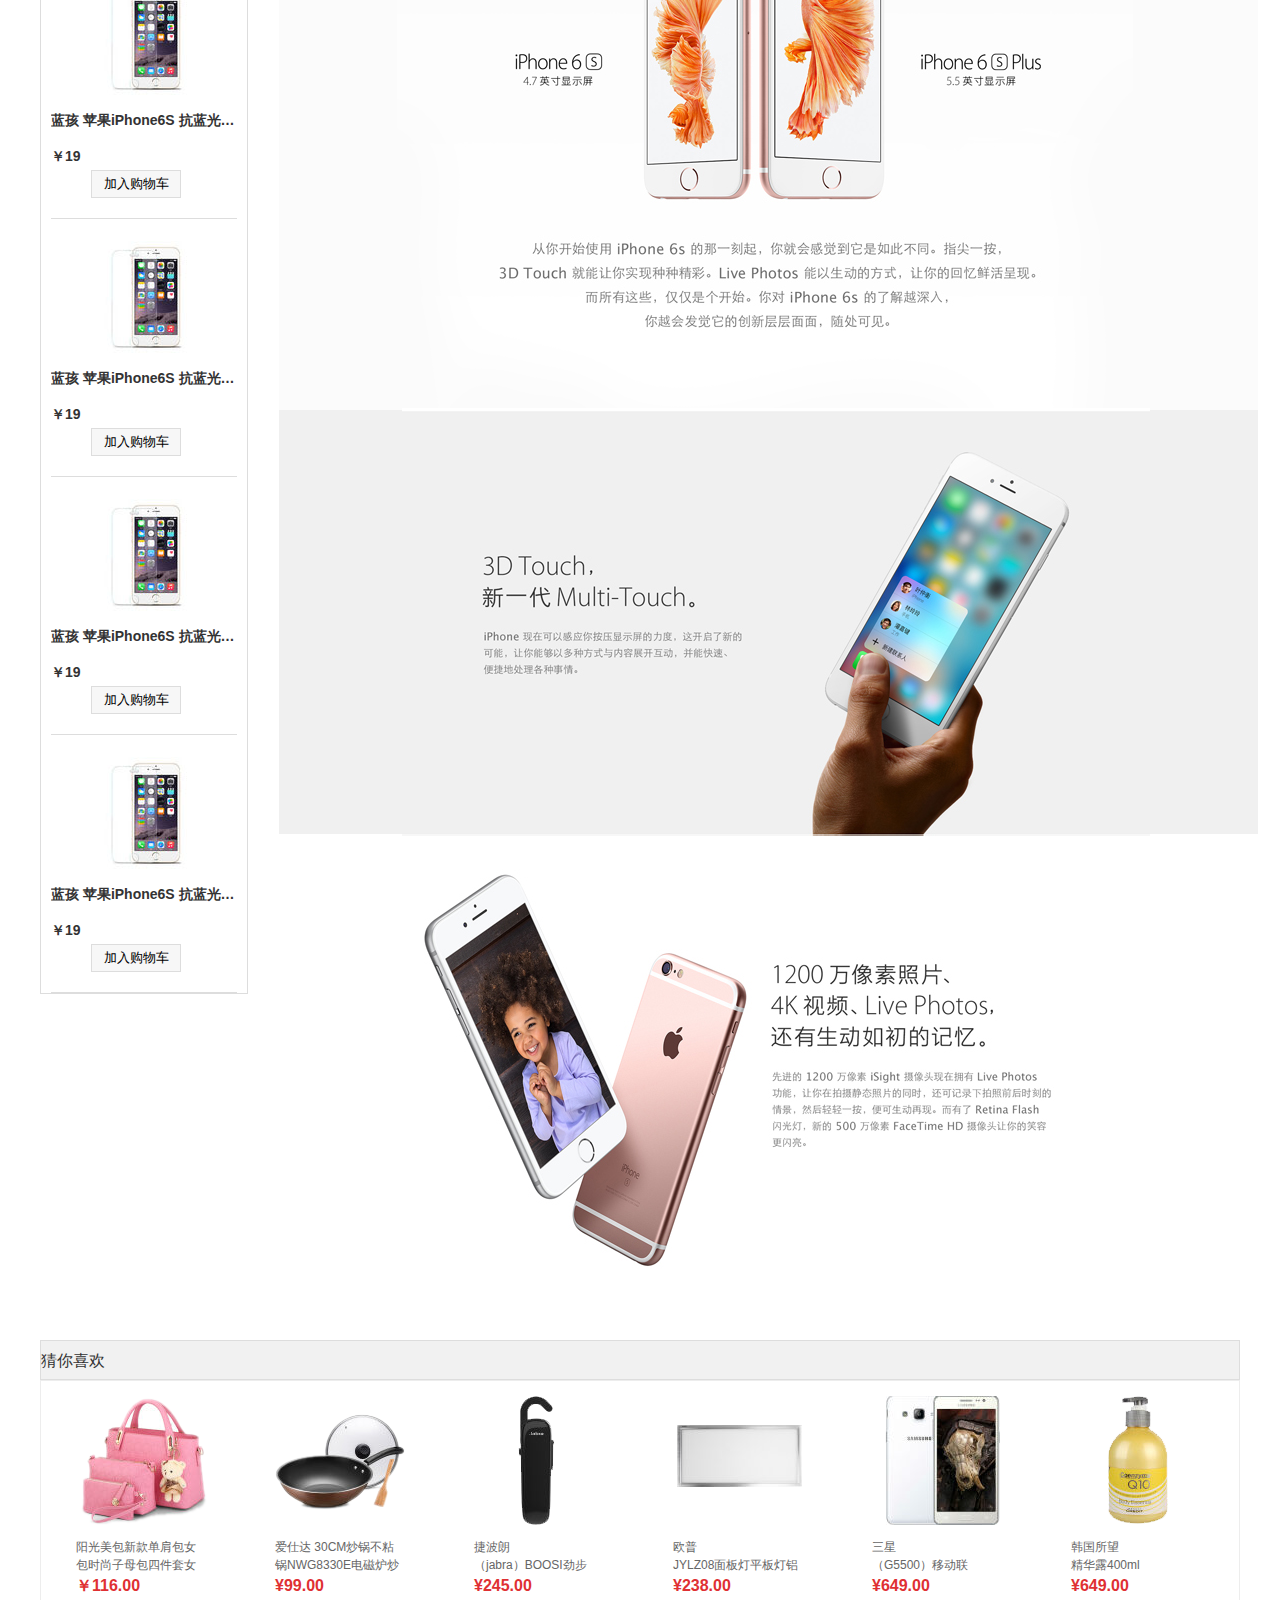
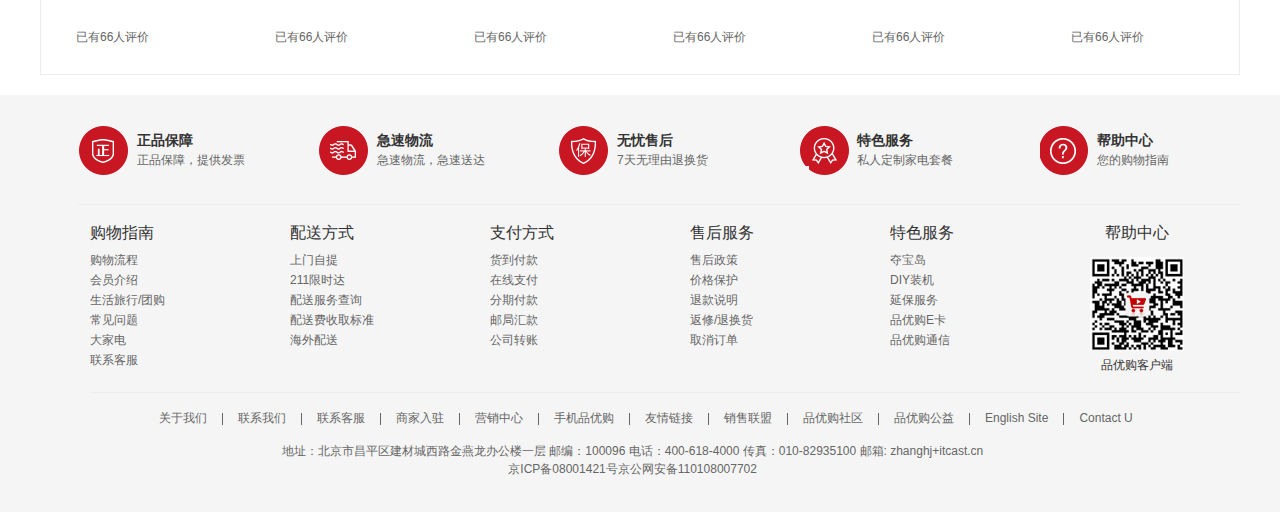
<file: shopping/detail.html>
<!DOCTYPE html>
<html lang="en">

<head>
    <meta charset="UTF-8">
    <meta name="viewport" content="width=device-width, initial-scale=1.0">
    <!-- 网站标题 -->
    <title>手机详情页</title>
    <!-- 网站标题 -->
    <meta name="description" content="品优购-专业的综合网上购物商城,销售家电、数码通讯、电脑、
    家居百货、服装服饰、母婴、图书、食品等数万个品牌优质商品.便捷、诚信的服务，为您提供愉悦的网上购物体验!" />
    <!-- 关键字 -->
    <meta name="keywords" content="网上购物,网上商城,手机,笔记本,电脑,MP3,CD,VCD,DV,相机,数码,配件,
    手表,存储卡,品优购" />
    <!-- 引入初始化样式文件 -->
    <link rel="stylesheet" href="css/base.css">
    <!-- 引入公共样式文件 -->
    <link rel="stylesheet" href="css/common.css">
    <!-- 引入详情页的css文件 -->
    <link rel="stylesheet" href="css/detail.css">
    <!-- 引入favicon图标 -->
    <link rel="shortcut icon" href="favicon.ico" />
    <script src="js/jquery.min.js"></script>
    <!-- 引入tab栏切换js文件 -->
    <script src="js/tabCut.js"></script>
</head>

<body>
    <!-- 顶部快捷导航栏始-->
    <div class="shortcut">
        <div class="com">
            <div class="fl">
                <ul>
                    <li>品优购欢迎您!&emsp;</li>
                    <li><a href="">请登录</a>&ensp;<a href="register.html" class="style_red">免费注册</a></li>
                </ul>
            </div>
            <div class="fr">
                <ul>
                    <li><a href="#">我的订单</a></li>
                    <li></li>
                    <li class="arrow_icon icomoon"><a href="#">我的品优购</a></li>
                    <li></li>
                    <li><a href="#">品优购会员</a></li>
                    <li></li>
                    <li><a href="#">企业采购</a></li>
                    <li></li>
                    <li class="arrow_icon icomoon"><a href="#">关注品优购</a></li>
                    <li></li>
                    <li class="arrow_icon icomoon"><a href="#">客户服务</a></li>
                    <li></li>
                    <li class="arrow_icon icomoon"><a href="#">网站导航</a></li>
                </ul>
            </div>
        </div>
    </div>
    <!-- 顶部快捷导航栏止-->

    <!-- 头部header始 -->
    <header class="header com">
        <!-- logo模块 -->
        <div class="logo fl">
            <!-- logo SEO优化 -->
            <h1>
                <a href="index.html" title="回首页">回首页</a>
            </h1>
        </div>
        <!-- 搜索模块 -->
        <div class="search">
            <input type="search" placeholder="语言开发">
            <button>搜索</button>
        </div>
        <!-- 热词模块 -->
        <div class="hotwords">
            <ul>
                <li><a href="#" class="style_red">品优购首发</a></li>
                <li><a href="#">亿元优惠</a></li>
                <li><a href="#">9.9元团购</a></li>
                <li><a href="#">每满99减30</a></li>
                <li><a href="#">办公用品</a></li>
                <li><a href="#">电脑</a></li>
                <li><a href="#">通信</a></li>
            </ul>
        </div>
        <!-- 购物车模块 -->
        <div class="shopcar">
            <a href="#">我的购物车</a>
            <!-- 购物车里的件数 -->
            <i class="count">8</i>
        </div>
    </header>
    <!-- 头部header止 -->

    <!-- nav 导航模块始-->
    <nav class="nav">
        <div class="com">
            <div class="dropdown">
                <div class="dt">全部商品分类</div>
                <div class="dd">
                    <!-- 详细商品分类 -->
                    <ul>
                        <li><a href="#">家用电器</a></li>
                        <li><a href="#">手机</a>、<a href="#">数码</a>、<a href="#">通信</a></li>
                        <li><a href="#">电脑</a>、<a href="#">办公</a></li>
                        <li><a href="#">家居</a>、<a href="#">家具</a>、<a href="#">家装</a>、<a href="#">厨具</a></li>
                        <li><a href="#">男装</a>、<a href="#">女装</a>、<a href="#">童装</a>、<a href="#">内衣</a></li>
                        <li><a href="#">个户化妆</a>、<a href="#">清洁用品</a>、<a href="#">宠物</a></li>
                        <li><a href="#">鞋靴</a>、<a href="#">箱包</a>、<a href="#">珠宝</a>、<a href="#">奢侈品</a></li>
                        <li><a href="#">运动户外</a>、<a href="#">钟表</a></li>
                        <li><a href="#">汽车</a>、<a href="#">汽车用品</a></li>
                        <li><a href="#">母婴</a>、<a href="#">玩具乐器</a></li>
                        <li><a href="#">食品</a>、<a href="#">酒类</a>、<a href="#">生鲜</a>、<a href="#">特产</a></li>
                        <li><a href="#">医药保健</a></li>
                        <li><a href="#">图书</a>、<a href="#">音像</a>、<a href="#">电子书</a></li>
                        <li><a href="#">彩票</a>、<a href="#">旅行</a>、<a href="#">充值</a>、<a href="#">票务</a></li>
                        <li><a href="#">理财</a>、<a href="#">众筹</a>、<a href="#">白条</a>、<a href="#">保险</a></li>
                    </ul>
                </div>
            </div>
            <ul class="navitems">
                <li><a href="#">服装城</a></li>
                <li><a href="#">美妆馆</a></li>
                <li><a href="#">品优超市</a></li>
                <li><a href="#">全球购</a></li>
                <li><a href="#">闪购</a></li>
                <li><a href="#">团购</a></li>
                <li><a href="#">拍卖</a></li>
                <li><a href="#">有趣</a></li>
            </ul>
        </div>
    </nav>
    <!-- nav 导航模块止-->

    <!-- 手机详情页内容模块始 -->
    <div class="de_container com clearfix">
        <!-- 面包屑导航始 -->
        <div class="crumb_wrap icomoon">
            <ul>
                <li><a href="#">手机、数码、通讯</a></li>
                <li><a href="#">手机</a></li>
                <li><a href="#">Apple苹果</a></li>
                <li><a href="#">iphone 6S Plus系类 </a></li>
            </ul>
        </div>
        <!-- 面包屑导航止 -->

        <!-- 产品介绍模块始 -->
        <div class="product_intro clearfix">
            <!-- 预览区 -->
            <div class="preview_wrap fl">
                <!-- 图片预览 -->
                <img src="upload/mobiledetail1.png" alt="" class="preview_img">
                <!-- 预览列表 -->
                <div class="preview_list">
                    <ul class="list_item">
                        <a class="arrow_prev"></a>
                        <a class="arrow_next"></a>
                        <li class="current"><img src="upload/mobiledetail1.png" alt=""></li>
                        <li><img src="upload/mobiledetail1.png" alt=""></li>
                        <li><img src="upload/mobiledetail1.png" alt=""></li>
                        <li><img src="upload/mobiledetail1.png" alt=""></li>
                        <li><img src="upload/mobiledetail1.png" alt=""></li>
                    </ul>
                </div>
                <!-- 手机编号分享关注对比 -->
                <div class="info">
                    商品编号：0468256644
                    <button><span></span> 分享</button>
                    <button><span></span> 关注</button> <em name="num"> 5000 </em>
                    <input type="checkbox" id="btn"><label for="btn"> 对比 </label></input>
                </div>
            </div>
            <!-- 产品详细信息模块 -->
            <div class="itemInfo_wrap fr">
                <!-- 头部 -->
                <h3 class="sku_name">Apple iPhone 6s（A1700）64G玫瑰金色 移动通信电信4G手机</h3>
                <!-- 最新新闻 -->
                <div class="news">推荐选择下方[移动优惠购],手机套餐齐搞定,不用换号,每月还有话费返</div>
                <!-- 产品详细摘要 -->
                <div class="summary">
                    <!-- 价格摘要 -->
                    <dl class="summary_price">
                        <dt>价&emsp;&emsp;格</dt>
                        <dd>
                            <i class="price">￥5299.00</i>
                            <a href="#">降价通知</a>
                        </dd>
                        <dd class="remark">累计评价 <em>612188</em></dd>
                    </dl>
                    <!-- 促销摘要 -->
                    <dl class="summary_promotion">
                        <dt>促&emsp;&emsp;销</dt>
                        <dd>
                            <em>加价购</em>
                            满999.00另加20.00元，或满1999.00另加30.00元，或满2999.00另加40.00元，即可在购物车换购热销商品 详情 》
                        </dd>
                    </dl>
                    <!-- 支持 -->
                    <dl class="summary_support">
                        <dt>支&emsp;&emsp;持</dt>
                        <dd>以旧换新，闲置手机回收 4G套餐超值抢 礼品购</dd>
                    </dl>
                    <!-- 配送至 -->
                    <dl class="summary_stock">
                        <dt>配 送 至</dt>
                        <dd>北京海淀区中关  有货 支持 99元免运费 |货到付款 |211限时达  <br />由自营发货，并提供售后服务。11:00前完成下单，预计今天（08月10日）送达</dd>
                    </dl>
                    <!-- 选择 -->
                    <div class="choose">
                        <!-- 选择颜色 -->
                        <dl class="choose_color">
                            <dt>选择颜色</dt>
                            <dd>
                                <a href="javascript:;">金色</a>
                                <a href="javascript:;">银色</a>
                                <a href="javascript:;">黑色</a>
                                <a href="javascript:;" class="current">玫瑰金</a>
                        </dl>
                        <!-- 选择版本 -->
                        <dl class="choose_version">
                            <dt>选择版本</dt>
                            <dd>
                                <a href="javascript:;" class="current">公开版</a>
                                <a href="javascript:;">移动4G</a>
                        </dl>
                        <!-- 选择容量 -->
                        <dl class="choose_capacity">
                            <dt>选择容量</dt>
                            <dd>
                                <a href="javascript:;">16GB</a>
                                <a href="javascript:;" class="current">64GB</a>
                                <a href="javascript:;">128GB</a>
                            </dd>
                        </dl>
                        <!-- 购买方式 -->
                        <dl class="choose_type">
                            <dt>购买方式</dt>
                            <dd>
                                <a href="javascript:;" class="current">官方标配</a>
                                <a href="javascript:;">移动优惠购</a>
                                <a href="javascript:;">电信优惠购</a>
                            </dd>
                        </dl>
                        <!-- 套装 -->
                        <dl class="choose_suit">
                            <dt>套&emsp;&emsp;装</dt>
                            <dd>
                                <a href="javascript:;">保护套装</a>
                                <a href="javascript:;">充电套装</a>
                            </dd>
                        </dl>
                    </div>
                    <!-- 选择按钮组 -->
                    <div class="choose_btns">
                        <!-- 选择数量 -->
                        <div class="choose_amount fl">
                            <input type="text" value="1">
                            <a href="javascrit:;" class="add">+</a>
                            <a href="javascrit:;" class="reduce">-</a>
                        </div>
                        <a href="#" class="addshopcar fl">加入购物车</a>
                    </div>
                </div>
            </div>
        </div>
        <!-- 产品介绍模块止 -->

        <!-- 产品细节模块始 -->
        <div class="product_detail">
            <div class="aside fl">
                <!-- tab栏切换布局 -->
                <ul class="tab_list">
                    <li class="current">相关分类</li>
                    <li>推荐品牌</li>
                </ul>
                <!-- 与 tab_list 里面的li对应 -->
                <div class="tab_con clearfix">
                    <ul>
                        <li><a href="#">手机 </a></li>
                        <li><a href="#">手机壳 </a></li>
                        <li><a href="#">内存卡 </a></li>
                        <li><a href="#">iPhone配件</a></li>
                        <li><a href="#">贴膜 </a></li>
                        <li><a href="#">手机耳机 </a> </li>
                        <li><a href="#">移动电源 </a> </li>
                        <li><a href="#">平板电脑 </a> </li>
                        <li><a href="#">笔记本 </a> </li>
                        <li><a href="#">蓝牙耳机 </a> </li>
                    </ul>
                </div>
                <!-- 推荐商品 -->
                <div class="recom">
                    <h4>购买了此商品的用户还买了</h4>
                    <ul>
                        <li>
                            <img src="upload/aside_img.jpg" alt="">
                            <h5>蓝孩 苹果iPhone6S 抗蓝光防爆钢化膜，质量杠杠滴</h5>
                            <em>￥19</em>
                            <button>加入购物车</button>
                        </li>
                    </ul>
                    <ul>
                        <li>
                            <img src="upload/aside_img.jpg" alt="">
                            <h5>蓝孩 苹果iPhone6S 抗蓝光防爆钢化膜，质量杠杠滴</h5>
                            <em>￥19</em>
                            <button>加入购物车</button>
                        </li>
                    </ul>
                    <ul>
                        <li>
                            <img src="upload/aside_img.jpg" alt="">
                            <h5>蓝孩 苹果iPhone6S 抗蓝光防爆钢化膜，质量杠杠滴</h5>
                            <em>￥19</em>
                            <button>加入购物车</button>
                        </li>
                    </ul>
                    <ul>
                        <li>
                            <img src="upload/aside_img.jpg" alt="">
                            <h5>蓝孩 苹果iPhone6S 抗蓝光防爆钢化膜，质量杠杠滴</h5>
                            <em>￥19</em>
                            <button>加入购物车</button>
                        </li>
                    </ul>
                    <ul>
                        <li>
                            <img src="upload/aside_img.jpg" alt="">
                            <h5>蓝孩 苹果iPhone6S 抗蓝光防爆钢化膜，质量杠杠滴</h5>
                            <em>￥19</em>
                            <button>加入购物车</button>
                        </li>
                    </ul>
                    <ul>
                        <li>
                            <img src="upload/aside_img.jpg" alt="">
                            <h5>蓝孩 苹果iPhone6S 抗蓝光防爆钢化膜，质量杠杠滴</h5>
                            <em>￥19</em>
                            <button>加入购物车</button>
                        </li>
                    </ul>
                </div>
            </div>
            <!-- 手机细节 -->
            <div class="detail fr">
                <!-- tab栏切换布局 -->
                <div class="detail_tab_list">
                    <ul>
                        <li class="current">商品介绍</li>
                        <li>规格与包装</li>
                        <li>售后保障</li>
                        <li>商品评价（50000）</li>
                        <li>手机社区</li>
                    </ul>
                </div>
                <!-- 与 detail_tab_list 里面的li一一对应 -->
                <div class="detail_tab_con">
                    <div class="item clearfix">
                        <ul class="item_info">
                            <li>分 辨 率：1920*1080(FHD)</li>
                            <li>后置摄像头：1200万像素</li>
                            <li>前置摄像头：500万像素</li>
                            <li>核 &emsp;&emsp; 数：其他</li>
                            <li>频 &emsp;&emsp; 率：以官网信息为准</li>
                            <li>品牌： Apple ♥ 关注</li>
                            <li>商品名称：APPLEiPhone 6s Plus</li>
                            <li>商品编号：1861098</li>
                            <li>商品毛重：0.51kg</li>
                            <li>商品产地：中国大陆</li>
                            <li>热&emsp;&emsp;点：指纹识别，Apple Pay，金属机身，拍照神器</li>
                            <li>系&emsp;&emsp;统：苹果（IOS）</li>
                            <li>像&emsp;&emsp;素：1000-1600万</li>
                            <li>机身内存：64GB</li>
                        </ul>
                        <a href="#" class="more icomoon">查看更多参数</a>
                    </div>
                    <div class="item" style="display: none;">
                        规格与包装模块内容
                    </div>
                    <div class="item" style="display: none;">
                        售后保障模块内容
                    </div>
                    <div class="item" style="display: none;">
                        商品评价(50000)模块内容
                    </div>
                    <div class="item" style="display: none;">
                        手机社区模块内容
                    </div>
                    <img src="upload/intro01.png" alt="">
                    <img src="upload/intro02.png" alt="">
                    <img src="upload/intro03.png" alt="">
                </div>
            </div>
        </div>
        <!-- 产品细节模块止 -->
    </div>
    <!-- 手机详情页内容模块止 -->

    <!-- 猜你喜欢模块始 -->
    <div class="like com">
        <!-- 猜你喜欢模块头部 -->
        <div class="like_hd">
            <h5 class="fl">猜你喜欢</h5>
        </div>
        <!-- 猜你喜欢模块内容 -->
        <ul>
            <li>
                <a href="#">
                    <img src="upload/bag.png" alt="">
                    <div class="detail">
                        <p>阳光美包新款单肩包女包时尚子母包四件套女</p>
                        ￥116.00
                    </div>
                </a>
                <em>已有66人评价</em>
            </li>
            <li>
                <a href="#">
                    <img src="upload/pot.png" alt="">
                    <div class="detail">
                        <p>爱仕达 30CM炒锅不粘锅NWG8330E电磁炉炒</p>
                        ¥99.00
                    </div>
                </a>
                <em>已有66人评价</em>
            </li>
            <li>
                <a href="#">
                    <img src="upload/jabra.png" alt="">
                    <div class="detail">
                        <p>捷波朗<br />（jabra）BOOSI劲步</p>¥245.00
                    </div>
                </a>
                <em>已有66人评价</em>
            </li>
            <li>
                <a href="#">
                    <img src="upload/opu.png" alt="">
                    <div class="detail">
                        <p>欧普<br />JYLZ08面板灯平板灯铝</p>¥238.00
                    </div>
                </a>
                <em>已有66人评价</em>
            </li>
            <li>
                <a href="#">
                    <img src="upload/phone.png" alt="">
                    <div class="detail">
                        <p>三星<br />（G5500）移动联</p>¥649.00
                    </div>
                </a>
                <em>已有66人评价</em>
            </li>
            <li>
                <a href="#">
                    <img src="upload/essence.png" alt="">
                    <div class="detail">
                        <p>韩国所望<br />精华露400ml</p>¥649.00
                    </div>
                </a>
                <em>已有66人评价</em>
            </li>
        </ul>
    </div>
    <!-- 猜你喜欢模块止 -->

    <!-- footer 底部模块始 -->
    <footer class="footer">
        <div class="com">
            <!-- 服务模块 -->
            <div class="mod_service">
                <ul>
                    <li>
                        <div class="img fl img1"></div>
                        <div class="service_txt fl">
                            <h4>正品保障</h4>
                            <span>正品保障，提供发票</span>
                        </div>
                    </li>
                    <li>
                        <div class="img fl img2"></div>
                        <div class="service_txt fl">
                            <h4>急速物流</h4>
                            <span>急速物流，急速送达</span>
                        </div>
                    </li>
                    <li>
                        <div class="img fl img3"></div>
                        <div class="service_txt fl">
                            <h4>无忧售后</h4>
                            <span>7天无理由退换货</span>
                        </div>
                    </li>
                    <li>
                        <div class="img fl img4"></div>
                        <div class="service_txt fl">
                            <h4>特色服务</h4>
                            <span>私人定制家电套餐</span>
                        </div>
                    </li>
                    <li>
                        <div class="img fl img5"></div>
                        <div class="service_txt fl">
                            <h4>帮助中心</h4>
                            <span>您的购物指南</span>
                        </div>
                    </li>
                </ul>
            </div>
            <!-- 帮助模块 -->
            <div class="mod_help">
                <dl>
                    <dt>购物指南</dt>
                    <dd><a href="#">购物流程</a></dd>
                    <dd><a href="#">会员介绍</a></dd>
                    <dd><a href="#">生活旅行/团购</a></dd>
                    <dd><a href="#">常见问题</a></dd>
                    <dd><a href="#">大家电</a></dd>
                    <dd><a href="#">联系客服</a></dd>
                </dl>
                <dl>
                    <dt>配送方式</dt>
                    <dd><a href="#">上门自提</a></dd>
                    <dd><a href="#">211限时达</a></dd>
                    <dd><a href="#">配送服务查询</a></dd>
                    <dd><a href="#">配送费收取标准</a></dd>
                    <dd><a href="#">海外配送</a></dd>
                </dl>
                <dl>
                    <dt>支付方式</dt>
                    <dd><a href="#">货到付款</a></dd>
                    <dd><a href="#">在线支付</a></dd>
                    <dd><a href="#">分期付款</a></dd>
                    <dd><a href="#">邮局汇款</a></dd>
                    <dd><a href="#">公司转账</a></dd>
                </dl>
                <dl>
                    <dt>售后服务</dt>
                    <dd><a href="#">售后政策</a></dd>
                    <dd><a href="#">价格保护</a></dd>
                    <dd><a href="#">退款说明</a></dd>
                    <dd><a href="#">返修/退换货</a></dd>
                    <dd><a href="#">取消订单</a></dd>
                </dl>
                <dl>
                    <dt>特色服务</dt>
                    <dd><a href="#">夺宝岛</a></dd>
                    <dd><a href="#">DIY装机</a></dd>
                    <dd><a href="#">延保服务</a></dd>
                    <dd><a href="#">品优购E卡</a></dd>
                    <dd><a href="#">品优购通信</a></dd>
                </dl>
                <dl>
                    <dt>帮助中心</dt>
                    <img src="images/code.png" alt="品优购客户端二维码">
                    <h5>品优购客户端</h5>
                </dl>
            </div>
            <!-- 版权模块 -->
            <div class="mod_copyright">
                <ul>
                    <li><a href="#">关于我们</a></li>
                    <li></li>
                    <li><a href="#">联系我们</a></li>
                    <li></li>
                    <li><a href="#">联系客服</a></li>
                    <li></li>
                    <li><a href="#">商家入驻</a></li>
                    <li></li>
                    <li><a href="#">营销中心</a></li>
                    <li></li>
                    <li><a href="#">手机品优购</a></li>
                    <li></li>
                    <li><a href="#">友情链接</a></li>
                    <li></li>
                    <li><a href="#">销售联盟</a></li>
                    <li></li>
                    <li><a href="#">品优购社区</a></li>
                    <li></li>
                    <li><a href="#">品优购公益</a></li>
                    <li></li>
                    <li><a href="#">English Site</a></li>
                    <li></li>
                    <li><a href="#">Contact U</a></li>
                </ul>
                <div class="copyright fl">
                    地址：北京市昌平区建材城西路金燕龙办公楼一层 邮编：100096 电话：400-618-4000 传真：010-82935100 邮箱: zhanghj+itcast.cn
                    <br />京ICP备08001421号京公网安备110108007702
                </div>
            </div>
        </div>
    </footer>
    <!-- footer 底部模块止 -->
</body>

</html>
</file>
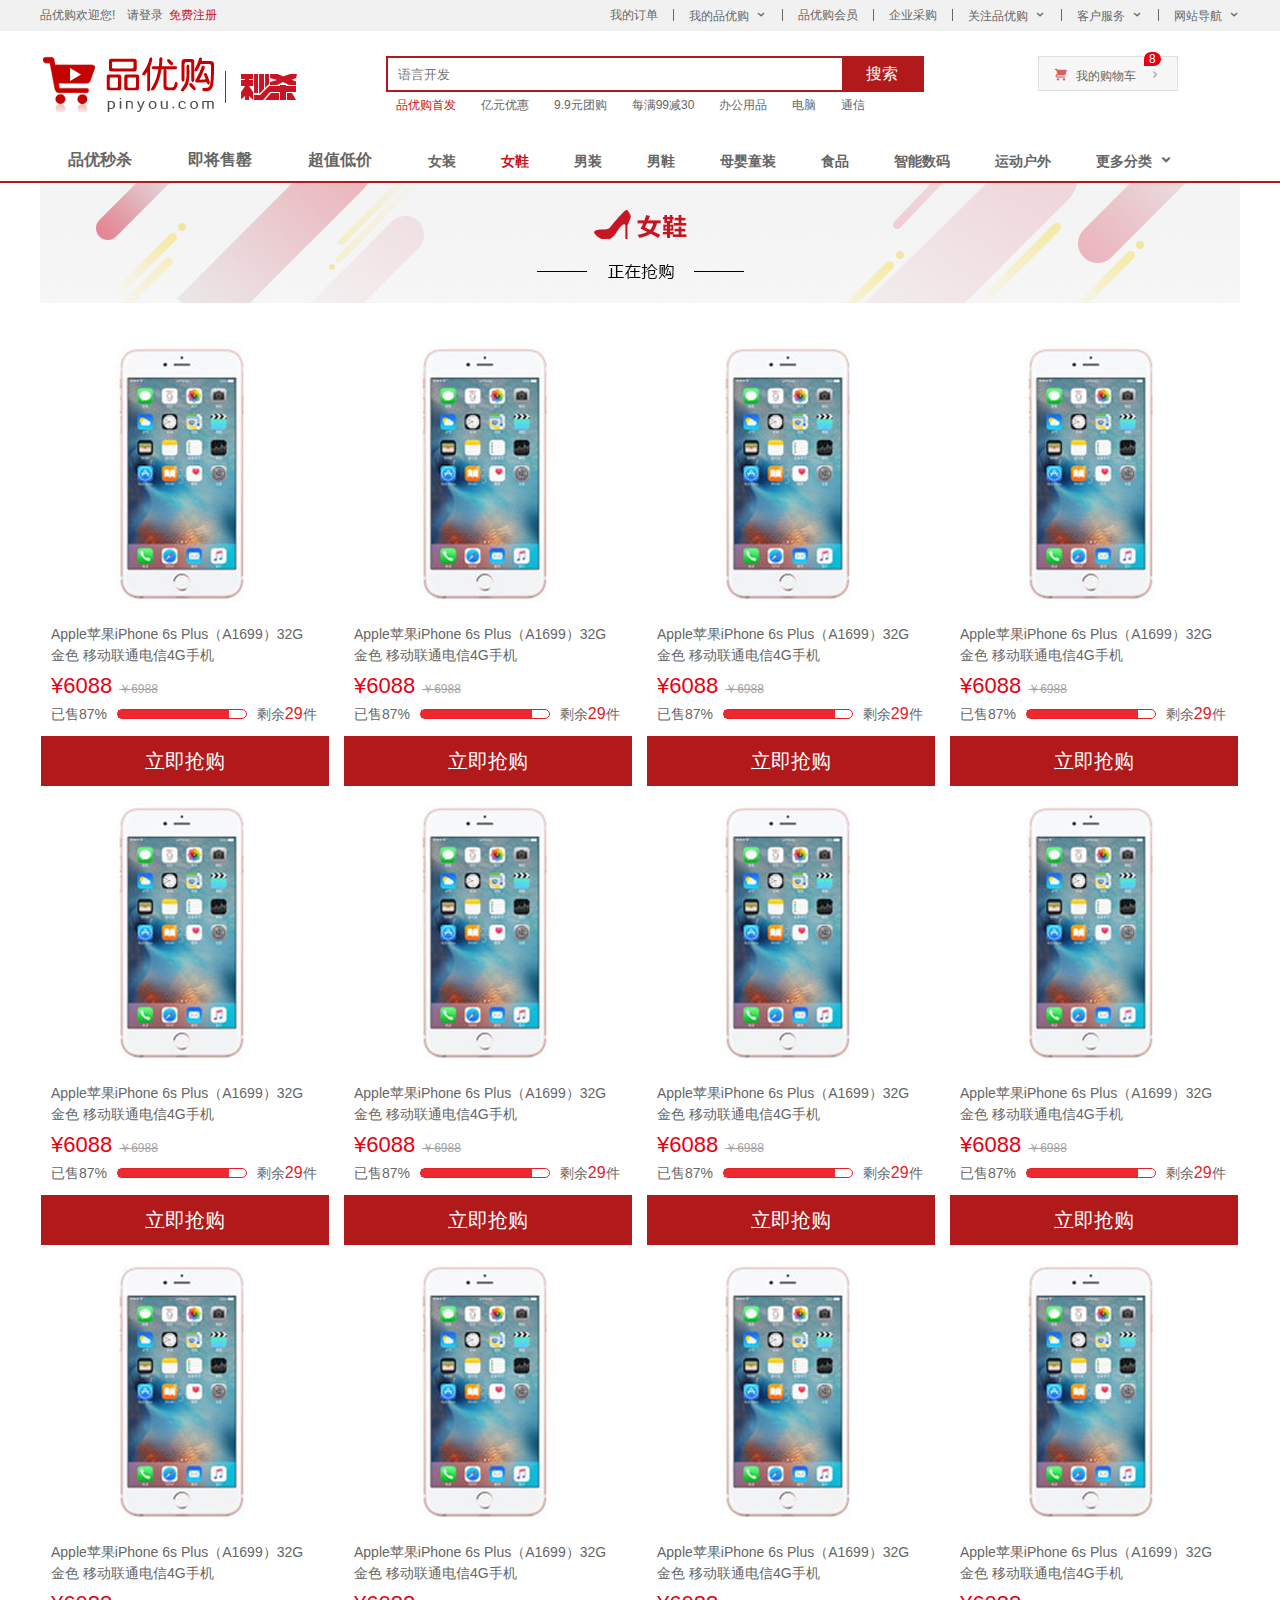
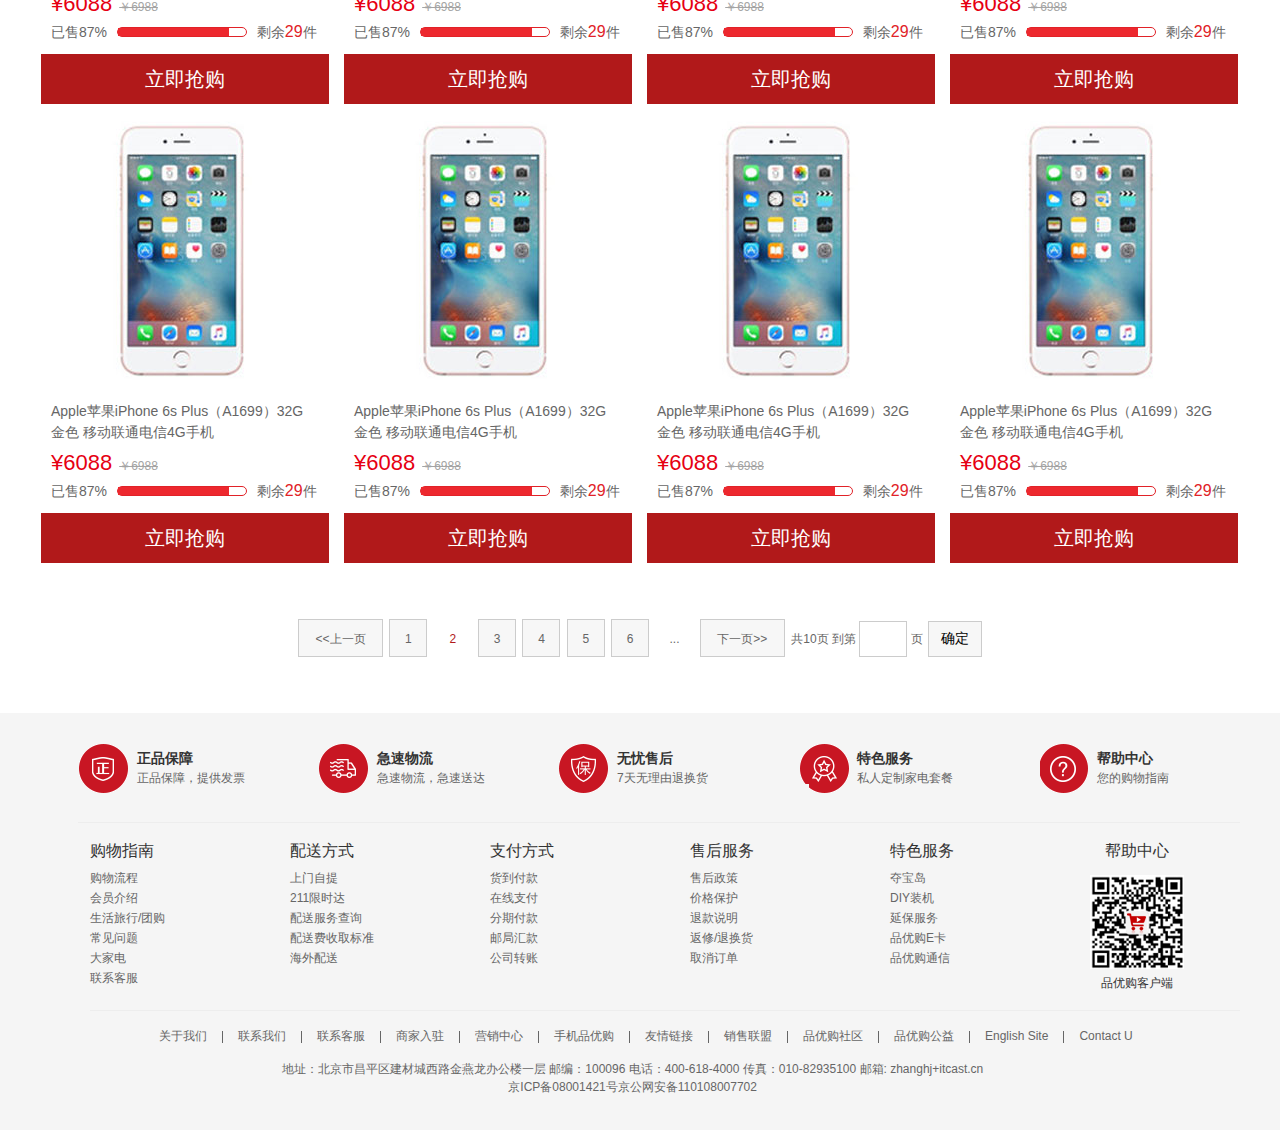
<file: shopping/list.html>
<!DOCTYPE html>
<html lang="en">
<head>
    <meta charset="UTF-8">
    <meta name="viewport" content="width=device-width, initial-scale=1.0">
    <!-- 网站标题 -->
    <title>列表页——手机页面</title>
    <!-- 网站标题 -->
    <meta name="description" content="品优购-专业的综合网上购物商城,销售家电、数码通讯、电脑、
    家居百货、服装服饰、母婴、图书、食品等数万个品牌优质商品.便捷、诚信的服务，为您提供愉悦的网上购物体验!"/>
    <!-- 关键字 -->
    <meta name="keywords" content="网上购物,网上商城,手机,笔记本,电脑,MP3,CD,VCD,DV,相机,数码,配件,
    手表,存储卡,品优购" />
    <!-- 引入初始化样式文件 -->
    <link rel="stylesheet" href="css/base.css">
    <!-- 引入公共样式文件 -->
    <link rel="stylesheet" href="css/common.css">
    <!-- 引入列表页的css文件 -->
    <link rel="stylesheet" href="css/list.css">
    <!-- 引入favicon图标 -->
    <link rel="shortcut icon" href="favicon.ico" />
</head>
<body>
    <!-- 顶部快捷导航栏始-->
    <div class="shortcut">
        <div class="com">
            <div class="fl">
                <ul>
                    <li>品优购欢迎您!&emsp;</li>
                    <li><a href="">请登录</a>&ensp;<a href="register.html" class="style_red">免费注册</a></li>
                </ul>
            </div>
            <div class="fr">
                <ul>
                    <li><a href="#">我的订单</a></li>
                    <li></li>
                    <li class="arrow_icon icomoon"><a href="#">我的品优购</a></li>
                    <li></li>
                    <li><a href="#">品优购会员</a></li>
                    <li></li>
                    <li><a href="#">企业采购</a></li>
                    <li></li>
                    <li class="arrow_icon icomoon"><a href="#">关注品优购</a></li>
                    <li></li>
                    <li class="arrow_icon icomoon"><a href="#">客户服务</a></li>
                    <li></li>
                    <li class="arrow_icon icomoon"><a href="#">网站导航</a></li>
                </ul>
            </div>
        </div>
    </div>
    <!-- 顶部快捷导航栏止-->

    <!-- 头部header始 -->
    <header class="header com">
        <!-- logo模块 -->
        <div class="logo fl">
            <!-- logo SEO优化 -->
            <h1>
                <a href="index.html" title="回首页">回首页</a>
            </h1>
        </div>
        <!-- 秒杀模块始 -->
        <div class="sk fl">
            <img src="upload/sk.png" alt="">
        </div>
        <!-- 秒杀模块止 -->
        <!-- 搜索模块 -->
        <div class="search">
            <input type="search" placeholder="语言开发">
            <button>搜索</button>
        </div>
        <!-- 热词模块 -->
        <div class="hotwords">
            <ul>
                <li><a href="#" class="style_red">品优购首发</a></li>
                <li><a href="#">亿元优惠</a></li>
                <li><a href="#">9.9元团购</a></li>
                <li><a href="#">每满99减30</a></li>
                <li><a href="#">办公用品</a></li>
                <li><a href="#">电脑</a></li>
                <li><a href="#">通信</a></li>
            </ul>
        </div>
        <!-- 购物车模块 -->
        <div class="shopcar">
            <a href="#">我的购物车</a>
            <!-- 购物车里的件数 -->
            <i class="count">8</i>
        </div>
    </header>
    <!-- 头部header止 -->

    <!-- nav 导航模块始-->
    <nav class="nav">
        <div class="com">
            <div class="sk_list fl">
                <ul>
                    <li><a href="#">品优秒杀</a></li>
                    <li><a href="#">即将售罄</a></li>
                    <li><a href="#">超值低价</a></li>
                </ul>
            </div>
            <div class="sk_con fl icomoon">
                <ul>
                    <li><a href="#">女装</a></li>
                    <li><a href="#" class="style_red">女鞋</a></li>
                    <li><a href="#">男装</a></li>
                    <li><a href="#">男鞋</a></li>
                    <li><a href="#">母婴童装</a></li>
                    <li><a href="#">食品</a></li>
                    <li><a href="#">智能数码</a></li>
                    <li><a href="#">运动户外</a></li>
                    <li><a href="#">更多分类 </a></li>
                </ul>
            </div>
        </div>
    </nav>
    <!-- nav 导航模块止-->

    <!-- 列表页主体盒子始 -->
    <div class="sk_container com clearfix">
        <!-- 头部图片 -->
        <div class="sk_hd"><a href="#"><img src="upload/bg.png" alt=""></a></div>
        <!-- body部分 -->
        <div class="sk_bd clearfix">
            <ul>
                <li>
                    <a href="detail.html">
                        <img src="upload/mobile.jpg" alt="手机图片">
                        <h5>Apple苹果iPhone 6s Plus（A1699）32G 金色 移动联通电信4G手机</h5>
                        <p class="sk_goods_price">
                            <em>¥6088</em><del>￥6988</del>
                        </p>
                        <div class="sk_goods_progress">
                            已售87%
                            <div class="bar">
                                <div class="bar_in"></div>
                            </div>
                            剩余<em>29</em>件
                        </div>
                        <span class="sk_goods_buy">立即抢购</span>
                    </a>
                </li>
                <li>
                    <a href="detail.html">
                        <img src="upload/mobile.jpg" alt="手机图片">
                        <h5>Apple苹果iPhone 6s Plus（A1699）32G 金色 移动联通电信4G手机</h5>
                        <p class="sk_goods_price">
                            <em>¥6088</em><del>￥6988</del>
                        </p>
                        <div class="sk_goods_progress">
                            已售87%
                            <div class="bar">
                                <div class="bar_in"></div>
                            </div>
                            剩余<em>29</em>件
                        </div>
                        <span class="sk_goods_buy">立即抢购</span>
                    </a>
                </li>
                <li>
                    <a href="detail.html">
                        <img src="upload/mobile.jpg" alt="手机图片">
                        <h5>Apple苹果iPhone 6s Plus（A1699）32G 金色 移动联通电信4G手机</h5>
                        <p class="sk_goods_price">
                            <em>¥6088</em><del>￥6988</del>
                        </p>
                        <div class="sk_goods_progress">
                            已售87%
                            <div class="bar">
                                <div class="bar_in"></div>
                            </div>
                            剩余<em>29</em>件
                        </div>
                        <span class="sk_goods_buy">立即抢购</span>
                    </a>
                </li>
                <li>
                    <a href="detail.html">
                        <img src="upload/mobile.jpg" alt="手机图片">
                        <h5>Apple苹果iPhone 6s Plus（A1699）32G 金色 移动联通电信4G手机</h5>
                        <p class="sk_goods_price">
                            <em>¥6088</em><del>￥6988</del>
                        </p>
                        <div class="sk_goods_progress">
                            已售87%
                            <div class="bar">
                                <div class="bar_in"></div>
                            </div>
                            剩余<em>29</em>件
                        </div>
                        <span class="sk_goods_buy">立即抢购</span>
                    </a>
                </li>
                <li>
                    <a href="detail.html">
                        <img src="upload/mobile.jpg" alt="手机图片">
                        <h5>Apple苹果iPhone 6s Plus（A1699）32G 金色 移动联通电信4G手机</h5>
                        <p class="sk_goods_price">
                            <em>¥6088</em><del>￥6988</del>
                        </p>
                        <div class="sk_goods_progress">
                            已售87%
                            <div class="bar">
                                <div class="bar_in"></div>
                            </div>
                            剩余<em>29</em>件
                        </div>
                        <span class="sk_goods_buy">立即抢购</span>
                    </a>
                </li>
                <li>
                    <a href="detail.html">
                        <img src="upload/mobile.jpg" alt="手机图片">
                        <h5>Apple苹果iPhone 6s Plus（A1699）32G 金色 移动联通电信4G手机</h5>
                        <p class="sk_goods_price">
                            <em>¥6088</em><del>￥6988</del>
                        </p>
                        <div class="sk_goods_progress">
                            已售87%
                            <div class="bar">
                                <div class="bar_in"></div>
                            </div>
                            剩余<em>29</em>件
                        </div>
                        <span class="sk_goods_buy">立即抢购</span>
                    </a>
                </li>
                <li>
                    <a href="detail.html">
                        <img src="upload/mobile.jpg" alt="手机图片">
                        <h5>Apple苹果iPhone 6s Plus（A1699）32G 金色 移动联通电信4G手机</h5>
                        <p class="sk_goods_price">
                            <em>¥6088</em><del>￥6988</del>
                        </p>
                        <div class="sk_goods_progress">
                            已售87%
                            <div class="bar">
                                <div class="bar_in"></div>
                            </div>
                            剩余<em>29</em>件
                        </div>
                        <span class="sk_goods_buy">立即抢购</span>
                    </a>
                </li>
                <li>
                    <a href="detail.html">
                        <img src="upload/mobile.jpg" alt="手机图片">
                        <h5>Apple苹果iPhone 6s Plus（A1699）32G 金色 移动联通电信4G手机</h5>
                        <p class="sk_goods_price">
                            <em>¥6088</em><del>￥6988</del>
                        </p>
                        <div class="sk_goods_progress">
                            已售87%
                            <div class="bar">
                                <div class="bar_in"></div>
                            </div>
                            剩余<em>29</em>件
                        </div>
                        <span class="sk_goods_buy">立即抢购</span>
                    </a>
                </li>
                <li>
                    <a href="detail.html">
                        <img src="upload/mobile.jpg" alt="手机图片">
                        <h5>Apple苹果iPhone 6s Plus（A1699）32G 金色 移动联通电信4G手机</h5>
                        <p class="sk_goods_price">
                            <em>¥6088</em><del>￥6988</del>
                        </p>
                        <div class="sk_goods_progress">
                            已售87%
                            <div class="bar">
                                <div class="bar_in"></div>
                            </div>
                            剩余<em>29</em>件
                        </div>
                        <span class="sk_goods_buy">立即抢购</span>
                    </a>
                </li>
                <li>
                    <a href="detail.html">
                        <img src="upload/mobile.jpg" alt="手机图片">
                        <h5>Apple苹果iPhone 6s Plus（A1699）32G 金色 移动联通电信4G手机</h5>
                        <p class="sk_goods_price">
                            <em>¥6088</em><del>￥6988</del>
                        </p>
                        <div class="sk_goods_progress">
                            已售87%
                            <div class="bar">
                                <div class="bar_in"></div>
                            </div>
                            剩余<em>29</em>件
                        </div>
                        <span class="sk_goods_buy">立即抢购</span>
                    </a>
                </li>
                <li>
                    <a href="detail.html">
                        <img src="upload/mobile.jpg" alt="手机图片">
                        <h5>Apple苹果iPhone 6s Plus（A1699）32G 金色 移动联通电信4G手机</h5>
                        <p class="sk_goods_price">
                            <em>¥6088</em><del>￥6988</del>
                        </p>
                        <div class="sk_goods_progress">
                            已售87%
                            <div class="bar">
                                <div class="bar_in"></div>
                            </div>
                            剩余<em>29</em>件
                        </div>
                        <span class="sk_goods_buy">立即抢购</span>
                    </a>
                </li>
                <li>
                    <a href="detail.html">
                        <img src="upload/mobile.jpg" alt="手机图片">
                        <h5>Apple苹果iPhone 6s Plus（A1699）32G 金色 移动联通电信4G手机</h5>
                        <p class="sk_goods_price">
                            <em>¥6088</em><del>￥6988</del>
                        </p>
                        <div class="sk_goods_progress">
                            已售87%
                            <div class="bar">
                                <div class="bar_in"></div>
                            </div>
                            剩余<em>29</em>件
                        </div>
                        <span class="sk_goods_buy">立即抢购</span>
                    </a>
                </li>
                <li>
                    <a href="detail.html">
                        <img src="upload/mobile.jpg" alt="手机图片">
                        <h5>Apple苹果iPhone 6s Plus（A1699）32G 金色 移动联通电信4G手机</h5>
                        <p class="sk_goods_price">
                            <em>¥6088</em><del>￥6988</del>
                        </p>
                        <div class="sk_goods_progress">
                            已售87%
                            <div class="bar">
                                <div class="bar_in"></div>
                            </div>
                            剩余<em>29</em>件
                        </div>
                        <span class="sk_goods_buy">立即抢购</span>
                    </a>
                </li>
                <li>
                    <a href="detail.html">
                        <img src="upload/mobile.jpg" alt="手机图片">
                        <h5>Apple苹果iPhone 6s Plus（A1699）32G 金色 移动联通电信4G手机</h5>
                        <p class="sk_goods_price">
                            <em>¥6088</em><del>￥6988</del>
                        </p>
                        <div class="sk_goods_progress">
                            已售87%
                            <div class="bar">
                                <div class="bar_in"></div>
                            </div>
                            剩余<em>29</em>件
                        </div>
                        <span class="sk_goods_buy">立即抢购</span>
                    </a>
                </li>
                <li>
                    <a href="detail.html">
                        <img src="upload/mobile.jpg" alt="手机图片">
                        <h5>Apple苹果iPhone 6s Plus（A1699）32G 金色 移动联通电信4G手机</h5>
                        <p class="sk_goods_price">
                            <em>¥6088</em><del>￥6988</del>
                        </p>
                        <div class="sk_goods_progress">
                            已售87%
                            <div class="bar">
                                <div class="bar_in"></div>
                            </div>
                            剩余<em>29</em>件
                        </div>
                        <span class="sk_goods_buy">立即抢购</span>
                    </a>
                </li>
                <li>
                    <a href="detail.html">
                        <img src="upload/mobile.jpg" alt="手机图片">
                        <h5>Apple苹果iPhone 6s Plus（A1699）32G 金色 移动联通电信4G手机</h5>
                        <p class="sk_goods_price">
                            <em>¥6088</em><del>￥6988</del>
                        </p>
                        <div class="sk_goods_progress">
                            已售87%
                            <div class="bar">
                                <div class="bar_in"></div>
                            </div>
                            剩余<em>29</em>件
                        </div>
                        <span class="sk_goods_buy">立即抢购</span>
                    </a>
                </li>
            </ul>
        </div>
        <!-- 列表页的分页 -->
        <div class="page">
            <!-- 页码 -->
            <span class="page_num">
                <a href="#" class="pn_prev">&lt;&lt;上一页</a>
                <a href="#">1</a>
                <a href="#" class="current">2</a>
                <a href="#">3</a>
                <a href="#">4</a>
                <a href="#">5</a>
                <a href="#">6</a>
                <a href="#" class="dotted">...</a>
                <a href="#" class="pn_next">下一页&gt;&gt;</a>
            </span>
            <!-- 跳转 -->
            <span class="page_skip"> 共10页 到第 <input type="text" /> 页 <button>确定</button> </span>
        </div>
    </div>
    <!-- 列表页主体盒子止 -->

    <!-- footer 底部模块始 -->
    <footer class="footer">
        <div class="com">
            <!-- 服务模块 -->
            <div class="mod_service">
                <ul>
                    <li>
                        <div class="img fl img1"></div>
                        <div class="service_txt fl">
                            <h4>正品保障</h4>
                            <span>正品保障，提供发票</span>
                        </div>
                    </li>
                    <li>
                        <div class="img fl img2"></div>
                        <div class="service_txt fl">
                            <h4>急速物流</h4>
                            <span>急速物流，急速送达</span>
                        </div>
                    </li>
                    <li>
                        <div class="img fl img3"></div>
                        <div class="service_txt fl">
                            <h4>无忧售后</h4>
                            <span>7天无理由退换货</span>
                        </div>
                    </li>
                    <li>
                        <div class="img fl img4"></div>
                        <div class="service_txt fl">
                            <h4>特色服务</h4>
                            <span>私人定制家电套餐</span>
                        </div>
                    </li>
                    <li>
                        <div class="img fl img5"></div>
                        <div class="service_txt fl">
                            <h4>帮助中心</h4>
                            <span>您的购物指南</span>
                        </div>
                    </li>
                </ul>
            </div>
            <!-- 帮助模块 -->
            <div class="mod_help">
                <dl>
                    <dt>购物指南</dt>
                    <dd><a href="#">购物流程</a></dd>
                    <dd><a href="#">会员介绍</a></dd>
                    <dd><a href="#">生活旅行/团购</a></dd>
                    <dd><a href="#">常见问题</a></dd>
                    <dd><a href="#">大家电</a></dd>
                    <dd><a href="#">联系客服</a></dd>
                </dl>
                <dl>
                    <dt>配送方式</dt>
                    <dd><a href="#">上门自提</a></dd>
                    <dd><a href="#">211限时达</a></dd>
                    <dd><a href="#">配送服务查询</a></dd>
                    <dd><a href="#">配送费收取标准</a></dd>
                    <dd><a href="#">海外配送</a></dd>
                </dl>
                <dl>
                    <dt>支付方式</dt>
                    <dd><a href="#">货到付款</a></dd>
                    <dd><a href="#">在线支付</a></dd>
                    <dd><a href="#">分期付款</a></dd>
                    <dd><a href="#">邮局汇款</a></dd>
                    <dd><a href="#">公司转账</a></dd>
                </dl>
                <dl>
                    <dt>售后服务</dt>
                    <dd><a href="#">售后政策</a></dd>
                    <dd><a href="#">价格保护</a></dd>
                    <dd><a href="#">退款说明</a></dd>
                    <dd><a href="#">返修/退换货</a></dd>
                    <dd><a href="#">取消订单</a></dd>
                </dl>
                <dl>
                    <dt>特色服务</dt>
                    <dd><a href="#">夺宝岛</a></dd>
                    <dd><a href="#">DIY装机</a></dd>
                    <dd><a href="#">延保服务</a></dd>
                    <dd><a href="#">品优购E卡</a></dd>
                    <dd><a href="#">品优购通信</a></dd>
                </dl>
                <dl>
                    <dt>帮助中心</dt>
                    <img src="images/code.png" alt="品优购客户端二维码">
                    <h5>品优购客户端</h5>
                </dl>
            </div>
            <!-- 版权模块 -->
            <div class="mod_copyright">
                <div class="com">
                    <ul>
                        <li><a href="#">关于我们</a></li>
                        <li></li>
                        <li><a href="#">联系我们</a></li>
                        <li></li>
                        <li><a href="#">联系客服</a></li>
                        <li></li>
                        <li><a href="#">商家入驻</a></li>
                        <li></li>
                        <li><a href="#">营销中心</a></li>
                        <li></li>
                        <li><a href="#">手机品优购</a></li>
                        <li></li>
                        <li><a href="#">友情链接</a></li>
                        <li></li>
                        <li><a href="#">销售联盟</a></li>
                        <li></li>
                        <li><a href="#">品优购社区</a></li>
                        <li></li>
                        <li><a href="#">品优购公益</a></li>
                        <li></li>
                        <li><a href="#">English Site</a></li>
                        <li></li>
                        <li><a href="#">Contact U</a></li>
                    </ul>
                    <div class="copyright fl">
                        地址：北京市昌平区建材城西路金燕龙办公楼一层 邮编：100096 电话：400-618-4000 传真：010-82935100 邮箱: zhanghj+itcast.cn
                        <br/>京ICP备08001421号京公网安备110108007702
                    </div>
                </div>
            </div>
        </div>
    </footer>
    <!-- footer 底部模块止 -->
</body>
</html>
</file>
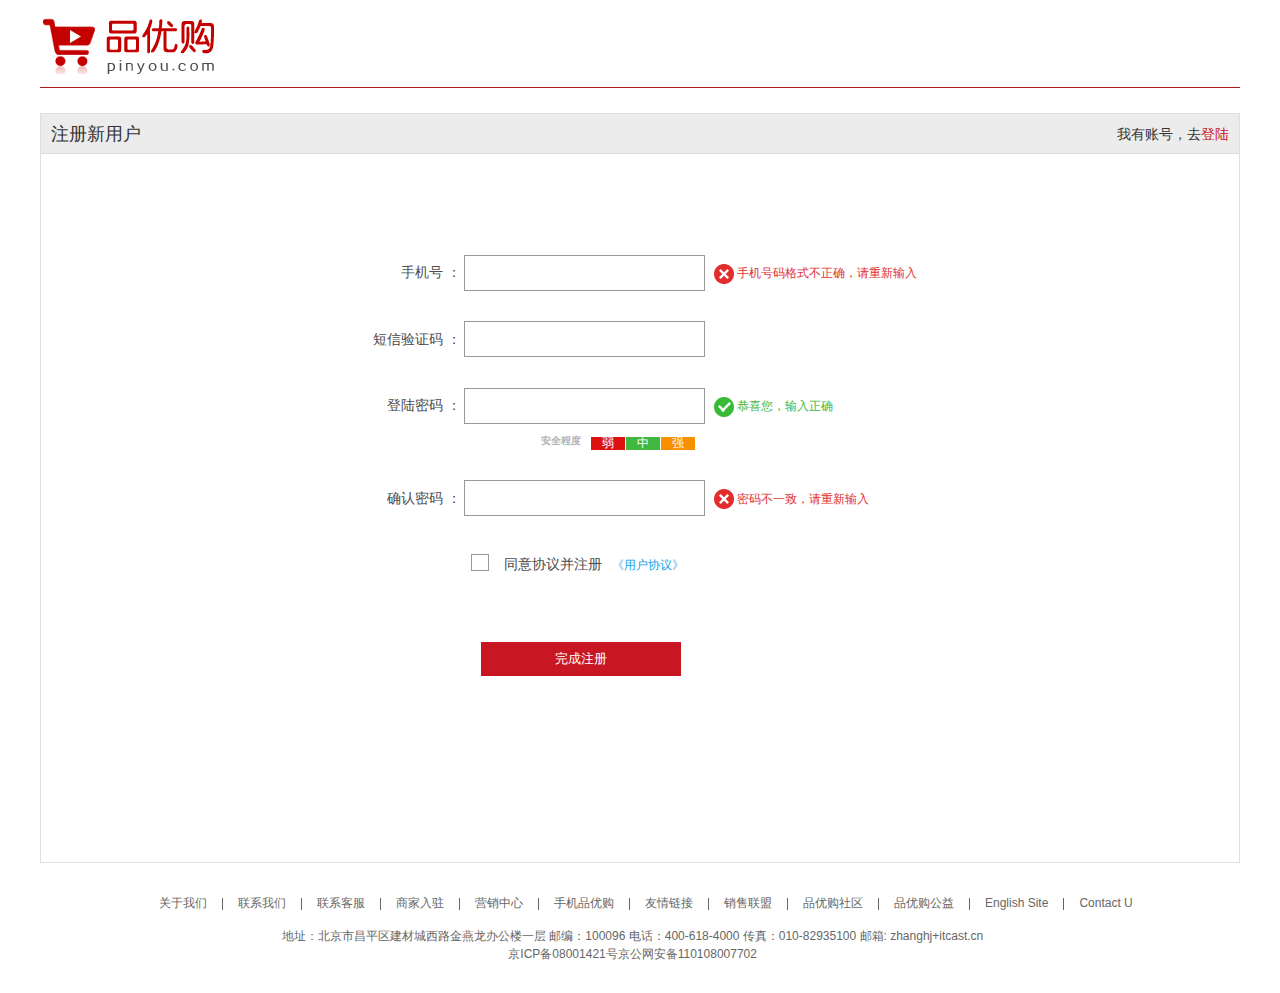
<file: shopping/register.html>
<!DOCTYPE html>
<html lang="en">
<head>
    <meta charset="UTF-8">
    <meta name="viewport" content="width=device-width, initial-scale=1.0">
    <!-- 网站标题 -->
    <title>品优购注册页</title>
    <!-- 网站标题 -->
    <meta name="description" content="品优购-专业的综合网上购物商城,销售家电、数码通讯、电脑、
    家居百货、服装服饰、母婴、图书、食品等数万个品牌优质商品.便捷、诚信的服务，为您提供愉悦的网上购物体验!"/>
    <!-- 关键字 -->
    <meta name="keywords" content="网上购物,网上商城,手机,笔记本,电脑,MP3,CD,VCD,DV,相机,数码,配件,
    手表,存储卡,品优购" />
    <!-- 引入初始化样式文件 -->
    <link rel="stylesheet" href="css/base.css">
    <!-- 引入专有样式文件 -->
    <link rel="stylesheet" href="css/register.css">
</head>
<body>
    <!-- 头部header始 -->
    <header class="header com">
        <!-- logo模块 -->
        <div class="logo fl">
            <a href="index.html" title="返回首页"><img src="images/logo.png" alt=""></a>
        </div>
    </header>
    <!-- 头部header止 -->

    <!-- 注册页面主体模块始 -->
    <div class="registerarea com">
        <!-- 注册头部 -->
        <div class="title">
            <h3>注册新用户</h3>
            <span>我有账号，去<a href="login.html" class="style_red">登陆</a></span>
        </div>
        <!-- 注册内容 -->
        <div class="reg_form">
            <ul>
                <form action="" method="POST" name="register">
                    <li>
                        <label for="">手机号 ：</label>
                        <input type="text" />
                        <span class="error">
                            <img src="images/error.png" alt="">
                            手机号码格式不正确，请重新输入
                        </span>
                    </li>
                    <li>
                        <label for="">短信验证码 ：</label>
                        <input type="text" />
                    </li>
                    <li>
                        <label for="">登陆密码 ：</label>
                        <input type="text" />
                        <span class="true">
                            <img src="images/true.png" alt="">
                            恭喜您，输入正确
                        </span>
                        <!-- 密码的安全等级 -->
                        <div class="safejudge clearfix">
                            <h5 class="fl">安全程度</h5>
                            <ul>
                                <li class="weak fl">弱</li>
                                <li class="medium fl">中</li>
                                <li class="strength fl">强</li>
                            </ul>
                        </div>
                    </li>
                    <li>
                        <label for="">确认密码 ：</label>
                        <input type="text" />
                        <span class="error">
                            <img src="images/error.png" alt="">
                            密码不一致，请重新输入
                        </span>
                    </li>
                    <li>
                        <input type="checkbox" id="btn1">
                            &emsp;<label for="btn1">同意协议并注册</label>
                        </input>
                        &ensp;<a href="#">《用户协议》</a>
                    </li>
                    <li>
                        <input type="submit" value="完成注册" />
                    </li>
                </form>
            </ul>
        </div>
    </div>
    <!-- 注册页面主体模块止 -->

    <!-- footer 底部模块始 -->
    <footer class="footer">
        <!-- 版权模块 -->
        <div class="mod_copyright com">
            <ul>
                <li><a href="#">关于我们</a></li>
                <li></li>
                <li><a href="#">联系我们</a></li>
                <li></li>
                <li><a href="#">联系客服</a></li>
                <li></li>
                <li><a href="#">商家入驻</a></li>
                <li></li>
                <li><a href="#">营销中心</a></li>
                <li></li>
                <li><a href="#">手机品优购</a></li>
                <li></li>
                <li><a href="#">友情链接</a></li>
                <li></li>
                <li><a href="#">销售联盟</a></li>
                <li></li>
                <li><a href="#">品优购社区</a></li>
                <li></li>
                <li><a href="#">品优购公益</a></li>
                <li></li>
                <li><a href="#">English Site</a></li>
                <li></li>
                <li><a href="#">Contact U</a></li>
            </ul>
            <div class="copyright fl">
                地址：北京市昌平区建材城西路金燕龙办公楼一层 邮编：100096 电话：400-618-4000 传真：010-82935100 邮箱: zhanghj+itcast.cn
                <br/>京ICP备08001421号京公网安备110108007702
            </div>
        </div>
    </footer>
    <!-- footer 底部模块止 -->
</body>
</html>
</file>
<file: shopping/css/base.css>
﻿* {
    /* 清除内边距、外边距 */
    margin: 0;
    padding: 0;
    /* 盒子大小为 width，padding和border不会撑大盒子 */
    box-sizing: border-box;
}
/* 斜体的文字不倾斜 */
em,
i {
    font-style: normal
}
/* 清除li的列表样式 */
li {
    list-style: none
}

img {
    /* 清除图片边框，照顾低版本浏览器，如果图片外面包含了链接会有边框问题 */
    border: none;
    /* 清除图片底侧有空白缝隙的问题 */
    vertical-align: middle;
}
/* 当鼠标经过button时，鼠标变成小手形状 */
button {
    cursor: pointer;
    background-color: transparent;
}
input[type=checkbox] {
    cursor: pointer;
}

a {
    color: #666;
    text-decoration: none
}

a:hover {
    color: #c81623
}

button,
input {
    font-family: Microsoft YaHei, Heiti SC, tahoma, arial, Hiragino Sans GB, "\5B8B\4F53", sans-serif;
    /* 去掉默认的灰色边框 */
    border: 0;
    outline: none;
}

body {
    /* css3抗锯齿形，让文字显示的更加清晰 */
    -webkit-font-smoothing: antialiased;
    background-color: #fff;
    /* \5B8B\4F53  宋体 避免浏览器解析CSS代码时候出现乱码的问题 */
    font: 12px/1.5 Microsoft YaHei, Heiti SC, tahoma, arial, Hiragino Sans GB, "\5B8B\4F53", sans-serif;
    color: #666;
}
/* 将相应元素隐藏 */
.hide,
.none {
    display: none
}
/* 哪里需要清除浮动，就给哪个标签添加 class="clearfix"  */
.clearfix:after {
    visibility: hidden;
    clear: both;
    display: block;
    content: ".";
    height: 0
}
.clearfix {
    *zoom: 1
}
</file>
<file: shopping/css/common.css>
/* 声明字体图标 此处一定要注意路径问题*/
@font-face {
    font-family: 'icomoon';
    src:  url('../fonts/icomoon.eot?z4cl7o');
    src:  url('../fonts/icomoon.eot?z4cl7o#iefix') format('embedded-opentype'),
      url('../fonts/icomoon.ttf?z4cl7o') format('truetype'),
      url('../fonts/icomoon.woff?z4cl7o') format('woff'),
      url('../fonts/icomoon.svg?z4cl7o#icomoon') format('svg');
    font-weight: normal;
    font-style: normal;
    font-display: block;
  }
.icomoon {
    font-family: 'icomoon';
}
/* 版心 */
.com {
    width: 1200px;
    margin: 0 auto;
}
/* 盒子左浮动 */
.fl {
    float: left;
}
/* 盒子右浮动 */
.fr {
    float: right;
}
/* 红色字体 */
.style_red {
    color: #c81623;
}



/* 顶部快捷导航栏 */
.shortcut {
/* 通栏盒子 */
    width: 100%;
    height: 31px;
    /* 行高可以继承给里面的子盒子 */
    line-height: 31px;
    background-color: #f1f1f1;
}

.shortcut ul li {
/* shortcut里所有li左浮动、字体大小12px */
    float: left;
    font-size: 12px;
}

.shortcut .fr ul li:nth-child(2n) {
/* 选择所有的偶数的li  作出竖线 | */
    width: 1px;
    height: 12px;
    background-color: #666;
    margin: 9px 15px 0;
}
.shortcut .fr .arrow_icon::after {
/* 下拉箭头 */
    content: '\e900';
    margin-left: 6px;
}



/* 头部header */
.header {
    position: relative;
    height: 105px;
}

.header .logo {
/* logo模块 */
    width: 175px;
    height: 56px;
    margin-top: 25px;
}
.header .logo a {
/* logo链接，让其可以返回首页 */
    display: block;
    width: 175px;
    height: 56px;
    /* 注意路径 */
    background: url(../images/logo.png) no-repeat;
    /* 京东的做法 */
    font-size: 0;
    /* 淘宝的做法：text-indent: -9999px; overflow: hidden; */
}

.header .search {
/* 搜索模块 */
    position: absolute;
    left: 346px;
    top: 25px;
    width: 538px;
    height: 36px;
    border: 2px solid #b1191a;
}
.header .search input {
    float: left;
    width: 454px;
    height: 32px;
    padding-left: 10px;
    background-color: rgba(0, 0, 0, 0);
}
.header .search button {
    float: left;
    width: 80px;
    height: 32px;
    background-color: #b1191a;
    font-size: 16px;
    color: #fff;
}

.header .hotwords {
    /* 热词模块 */
    position: absolute;
    left: 346px;
    top: 65px;
    width: 538px;
}
.header .hotwords ul {
    margin-left: 10px;
}
.header .hotwords ul li {
    float: left;
    padding-right: 25px;
    font-size: 12px;
}

.shopcar {
/* 购物车模块 */
    position: absolute;
    right: 62px;
    top: 25px;
    width: 140px;
    height: 35px;
    border: 1px solid #dfdfdf;
    background-color: #f7f7f7;
    line-height: 36px;
    text-align: center;
}
.shopcar::before {
/* 购物车图标 */
    font-family: 'icomoon';
    content: '\e908';
    margin-right: 5px;
    color: #db5e5e;
}
.shopcar::after {
/* 右箭头 */
    font-family: 'icomoon';
    content: '\e902';
    margin-left: 10px;
    color: #a7a7a7;
}
.shopcar .count {
/* 购物车里的件数 */
    position: absolute;
    top: -5px;
    /* 使用 right: 20px;会使number以右部边缘距离为准，number增加，count向左扩大，所以改为left属性 */
    left: 105px;
    height: 14px;
    /* 内部number原先是继承了header的行高，所以在header盒子中间、count盒子的下面，
       调整为count盒子的行高即可 */
    line-height: 14px;
    padding: 0 5px;
    background-color: #e60012;
    color: #fff;
    border-radius: 7px 7px 7px 0;
}


/* nav 导航模块 */
.nav {
    height: 47px;
    border-bottom: 2px solid #b1191a;
}

.nav .dropdown,
.nav .navitems li {
    float: left;
}
.nav .dropdown {
/* 下拉导航 */
    width: 210px;
    height: 45px;
    background-color: #b1191a;
}
.nav .dropdown .dt {
/* 全部商品分类 */
    width: 100%;
    height: 100%;
    font-size: 16px;
    line-height: 47px;
    text-align: center;
    color: #fff;
}
.nav .dropdown .dd {
/* 详细商品分类 */
    overflow: auto;
    height: 467px;
    background-color: #c81623;
}
.nav .dropdown .dd li {
    height: 31px;
    margin-left: 2px;
    line-height: 31px;
    color: #fff;
    font-size: 14px;
    padding-left: 13px;
    transition: all .3s;
}
.nav .dropdown .dd li:hover {
    background-color: #fff;
    color: #c81623;
    padding-left: 20px;
}
.nav .dropdown .dd li:hover a{
    color: #c81623;
}
.nav .dropdown .dd li::after {
/* 右箭头 */
    font-family: 'icomoon';
    content: '\e902';
    /* 也可以采用 子绝父相 方式
    position: absolute;
    top: 1px;
    right: 10px;
    在li中加上 position: relative; */
    float: right;
    margin-right: 10px;
    color: #fff;
}
.nav .dropdown .dd a {
    color: #fff;
    font-size: 14px;
}

.nav .navitems li {
/* 导航栏右侧 */
    margin-right: 48px;
    line-height: 45px;
    font-size: 16px;
    color: #333;
}
.nav .navitems li:first-child {
    margin-left: 40px;
}



/* footer 底部模块 */
.footer {
    height: 417px;
    background-color: #f5f5f5;
    padding-top: 30px;
}

.footer .mod_service {
/* 服务模块 */
    height: 80px;
    border-bottom: 1px solid #ededed;
    margin-left: 38px;
}
.footer .mod_service ul li {
    float: left;
    width: 240px;
    height: 55px;
}
.footer .mod_service ul li:last-child {
    width: 184px;
}
.footer .mod_service ul li .img {
    width: 51px;
    height: 51px;
}
.footer .mod_service ul li .img1 {
/* 精灵图的使用 */
    background: url(../images/icons.png) no-repeat -252px -2px;
}
.footer .mod_service ul li .img2 {
    /* 精灵图的使用 */
        background: url(../images/icons.png) no-repeat -254px -53px;
}
.footer .mod_service ul li .img3 {
    /* 精灵图的使用 */
        background: url(../images/icons.png) no-repeat -256px -105px;
}
.footer .mod_service ul li .img4 {
    /* 精灵图的使用 */
        background: url(../images/icons.png) no-repeat -256px -156px;
}
.footer .mod_service ul li .img5 {
    /* 精灵图的使用 */
        background: url(../images/icons.png) no-repeat -256px -208px;
}
.footer .mod_service ul li .service_txt {
    margin-left: 8px;
    margin-top: 5px;
}
.footer .mod_service ul li .service_txt h4 {
    font-size: 14px;
    color: #333;
}
.footer .mod_service ul li .service_txt span {
    font-size: 12px;
}

.footer .mod_help {
/* 帮助模块 */
    height: 188px;
    margin-left: 50px;
    padding-top: 16px;
    border-bottom: 1px solid #ededed;
}
.footer .mod_help dl {
    float: left;
    width: 200px;
}
.footer .mod_help dl dt {
    margin-bottom: 5px;
    font-size: 16px;
    color: #333;
}
.footer .mod_help dl dd {
    height: 20px;
    font-size: 12px;
    line-height: 20px;
}
.footer .mod_help dl:last-child {
/* 帮助模块最后一个dl，因为有二维码，与前面的dl不同 */
    width: 94px;
    text-align: center;
}
.footer .mod_help img {
/* 二维码 */
    width: 94px;
    height: 94px;
    margin-top: 7px;
}
.footer .mod_help h5 {
/* 文本：品优购客户端 */
    margin-top: 5px;
    font-size: 12px;
    font-weight: 400;
    color: #333;
}

.footer .mod_copyright {
/* 底部版权 */
    text-align: center;
}
.footer .mod_copyright ul {
    margin-left: 119px;
}
.footer .mod_copyright ul li {
    float: left;
    margin-top: 16px;
}
.footer .mod_copyright ul li:nth-child(2n) {
/* 第偶数个li是 | */
    width: 1px;
    height: 12px;
    background-color: #666;
    margin: 20px 15px 0;
}
.footer .copyright {
    margin-top: 15px;
    margin-left: 242px;
}



/* 右侧边栏模块 */
.right_nav {
    position: fixed;
    right: 0;
    top: 800px;
    width: 86px;
}
.right_nav ul li {
    height: 33px;
    margin-bottom: 1px;
    padding-left: 20px;
    line-height: 33px;
    border-right: 2px solid #76797b;
    background-color: #c81623;
    font-size: 12px;
    color: #fff;
    cursor: pointer;
}
.right_nav ul li a {
    color: #fff;
}
/* .right_nav ul .gotop {
    visibility: hidden;
    opacity: 0;
} */
.right_nav ul .gotop::after {
    content: '\e903';
    margin-left: 19px;
}
</file>
<file: shopping/css/index.css>
/* 首页专有main模块 */
.main {
    margin-top: 10px;
}

.main .focus {
/* 焦点图模块 */
    width: 721px;
    height: 455px;
    margin-left: 220px;
}
.main .focus img {
    width: 100%;
}

.main .newsflash {
/* 新闻快报模块 */
    width: 250px;
    height: 455px;
}

.main .newsflash .news {
/* 新闻模块 */
    height: 166px;
    border: 1px solid #e4e4e4;
    border-bottom: none;
}
.main .newsflash .news .news_hd {
/* 新闻头部模块 */
    height: 33px;
    border-bottom: 1px dotted #e8e8e7;
    line-height: 33px;
}
.main .newsflash .news .news_hd h5 {
/* 新闻头部模块标题 */
    font-size: 14px;
    font-weight: 400;
    margin-left: 16px;
    color: #333;
}
.main .newsflash .news .news_hd .more::after {
/* 右箭头 */
    float: right;
    content: '\e902';
    margin-left: 5px;
    margin-right: 12px;
}
.main .newsflash .news .news_bd ul li {
/* 新闻头部主体模块 */
    margin: 7px 16px 0;
    /* 溢出的文字省略号显示 */
    /* 先强制一行内显示文本 */
	white-space: nowrap;
	/* 溢出的部分隐藏 */
	overflow: hidden;
	/* 文字用省略号替代超出的部分 */
	text-overflow: ellipsis;
}

.main .newsflash .lifeservice {
/* 生活服务模块 */
    /* 隐藏超出的边框部分 */
    overflow: hidden;
    height: 209px;
    border: 1px solid #e4e4e4;
}
.main .newsflash .lifeservice ul {
    width: 252px;
    text-align: center;
}
.main .newsflash .lifeservice ul li {
    float: left;
    width: 63px;
    height: 71px;
    border-right: 1px solid #e4e4e4;
    border-bottom: 1px solid #e4e4e4;
    padding-top: 13px;
}
.main .newsflash .lifeservice ul li i {
/* 生活服务模块小图标——使用精灵图 */
    display: inline-block;
    width: 24px;
    height: 24px;
    margin-bottom: 5px;
}
.main .newsflash .lifeservice ul li .img1 {
    background: url(../images/icons.png) no-repeat -17px -16px;
}
.main .newsflash .lifeservice ul li .img2 {
    background: url(../images/icons.png) no-repeat -79px -17px;
}
.main .newsflash .lifeservice ul li .img3 {
    background: url(../images/icons.png) no-repeat -142px -17px;
}
.main .newsflash .lifeservice ul li .img4 {
    background: url(../images/icons.png) no-repeat -206px -15px;
}
.main .newsflash .lifeservice ul li .img5 {
    background: url(../images/icons.png) no-repeat -17px -88px;
}
.main .newsflash .lifeservice ul li .img6 {
    background: url(../images/icons.png) no-repeat -80px -88px;
}
.main .newsflash .lifeservice ul li .img7 {
    background: url(../images/icons.png) no-repeat -143px -88px;
}
.main .newsflash .lifeservice ul li .img8 {
    background: url(../images/icons.png) no-repeat -207px -88px;
}
.main .newsflash .lifeservice ul li .img9 {
    background: url(../images/icons.png) no-repeat -16px -159px;
}
.main .newsflash .lifeservice ul li .img10 {
    background: url(../images/icons.png) no-repeat -79px -159px;
}
.main .newsflash .lifeservice ul li .img11 {
    background: url(../images/icons.png) no-repeat -143px -155px;
}
.main .newsflash .lifeservice ul li .img12 {
    background: url(../images/icons.png) no-repeat -207px -160px;
}

.main .newsflash .lifeservice ul .jian {
/* 子绝父相 */
    position: relative;
}
.main .newsflash .lifeservice ul img {
/* 右上角减价小图标 */
    position: absolute;
    top: 0;
    right: 1px;
    width: 12px;
    height: 15px;
    background-color: royalblue;
}
.main .newsflash .bargain {
/* 特价商品 */
    width: 100%;
    margin-top: 5px;
}



/* 推荐模块 */
.recommend {
    height: 163px;
    margin-top: 10px;
}
.recommend .recom_hd {
    width: 210px;
    height: 100%;
    background-color: #5c5251;
    text-align: center;
    padding-top: 32px;
}
.recommend .recom_hd img {
/* 推荐模块图片 */
    width: 58px;
    height: 58px;
}
.recommend .recom_hd h4 {
/* 推荐模块标题 */
    margin-top: 10px;
    font-size: 18px;
    font-weight: 400;
    color: #fff;
}

.recommend .recom_bd {
/* 推荐内容 */
    width: 990px;
    height: 100%;
    background-color: #ebebeb;
    padding: 10px 0 10px;
}
.recommend .recom_bd ul li {
    float: left;
    width: 245px;
}
.recommend .recom_bd ul li:nth-child(even) {
/* 第偶数个li是 | */
    width: 1px;
    height: 143px;
    border-right: 1px solid #ddd;
}
.recommend .recom_bd ul li:nth-child(odd) {
/* 推荐内容的上外边距 */
    margin-top: 10px;
    padding-left: 20px;
}
.recommend .recom_bd ul li a:hover {
    color: #666;
}
.recommend .recom_bd ul li h5 {
/* 标题 */
    font-size: 16px;
    color: #333;
}
.recommend .recom_bd ul li h6 {
/* 副标题 */
    display: block;
    font-size: 14px;
    font-weight: 400;
    color: #fff;
    text-align: center;
    margin: 6px 0 1px;
}
/* 副标题的背景颜色、宽度各不相同 */
.recommend .recom_bd ul li:first-child h6 {
    width: 87px;
    background-color: #00a0e8;
}
.recommend .recom_bd ul li:nth-child(3) h6 {
    width: 87px;
    background-color: #5fb200;
}
.recommend .recom_bd ul li:nth-child(5) h6 {
    width: 70px;
    background-color: #e2162f;
}
.recommend .recom_bd ul li:nth-child(7) h6 {
    width: 65px;
    background-color: #0085fb;
}
.recommend .recom_bd ul li p {
    font-size: 12px;
}
.recommend .recom_bd ul li span {
    display: block;
    width: 57px;
    font-size: 14px;
    margin-top: 17px;
    text-align: center;
    border-radius: 12px;
    color: #fff;
}
.recommend .recom_bd ul li:nth-child(3) span {
    background-color: #5fb200;
}
.recommend .recom_bd ul li:nth-child(5) span {
    background-color: #e2162f;
}
.recommend .recom_bd ul li:nth-child(7) span {
    background-color: #0085fb;
}
.recommend .recom_bd ul li img {
    float: right;
    margin-right: 10px;
}



/* 猜你喜欢模块 */
.like {
    margin-top: 22px;
}

.like .like_hd {
/* 猜你喜欢模块头部 */
    height: 36px;
    line-height: 36px;
}
.like .like_hd h5 {
    font-size: 18px;
    font-weight: 400;
    color: #333;
}
.like .like_hd p {
    font-size: 12px;
}
.like .like_hd p::after {
/* 换一批图标 */
    content: '\ea2e';
    margin-left: 8px;
    margin-right: 20px;
}

.like ul {
/* 猜你喜欢模块内容 */
    height: 234px;
    border: 1px solid #ededed;
}
.like ul li {
    float: left;
    width: 199px;
    padding-top: 23px;
    padding-left: 35px;
}
.like ul li .detail {
/* 图片介绍 */
    display: inline-block;
    width: 126px;
    margin-top: 9px;
    font-size: 18px;
    color: #df3033;
}
.like ul li .detail p{
    font-size: 12px;
    color: #666;
}
.like ul li .detail p:hover {
    color: #c81623
}
.like ul li span {
/* 竖线 | */
    float: right;
    height: 62px;
    border-right: 1px solid #ededed;
    margin-top: 7px;
}



/* 有趣区模块 */
.funny {
    margin-top: 21px;
}

.funny .funny_hd {
    height: 36px;
    line-height: 36px;
    font-size: 18px;
    color: #333;
}
.funny .funny_hd span {
    margin-left: 25px;
}

.funny .funny_bd {
    height: 408px;
    border: 1px solid #ededed;
}
.funny .funny_bd img,
.funny .funny_bd .right li {
    float: left;
}
.funny .funny_bd .center {
    width: 633px;
}
.funny .funny_bd .right {
    width: 155px;
    margin: 12px 0;
}
.funny .funny_bd .right ul li {
    width: 75px;
    height: 55px;
    padding-top: 10px;
}
.funny .funny_bd .right ul li:nth-child(odd) {
    border-bottom: 1px dotted #e0e0e0;
}
.funny .funny_bd .right ul li:nth-child(even) {
    margin-left: 5px;
    border-left: 1px dotted #e0e0e0;
    border-bottom: 1px dotted #e0e0e0;
}
.funny .funny_bd .right ul li:nth-child(n+13) {
/* 去掉最后两个li的底边框 */
    border-bottom: none;
}



/* 家用电器模块 */
.floor_list {
    margin-top: 20px;
}
.floor_list li {
    float: left;  
}
.floor_list .box-bd img {
    transition: all 0.3s;
}
.floor_list .box-bd img:hover {
    margin-bottom: 2px;
    margin-left: 1px;
}
.floor_list .box-bd li {
    overflow: hidden;
}

.floor_list .box-hd {
/* 家用电器模块头部 */
    height: 40px;
    line-height: 40px;
    border-bottom: 2px solid #c81623;
}
.floor_list .box-hd h3 {
/* 家用电器模块头部标题 */
    float: left;
    font-size: 18px;
    font-weight: 400;
    color: #c81623;
}
.floor_list .box-hd .tab_list {
/* 家用电器模块头部列表 */
    float: right;
    font-size: 12px;
    margin-right: 10px;
}
.floor_list .box-hd .tab_list li a {
    margin: 0 15px;
}
.floor_list .box-bd {
/* 家用电器模块身体 */
    height: 360px;
    margin-bottom: 20px;
}

.floor_list .box-bd .tab_content ul li {
    height: 360px;
    border-right: 1px solid #ededed;
}
.floor_list .box-bd .tab_content ul li img {
    width: 100%;
    border-bottom: 1px solid #ededed;
}

.floor_list .box-bd .tab_content ul li:first-child {
    width: 210px;
}
.floor_list .box-bd .tab_content .top {
    height: 105px;
    padding: 0 15px;
    background-color: #f9f9f9;
}
.floor_list .box-bd .tab_content ul li .top ul li {
    width: 84px;
    height: 34px;
    border-right: none;
    border-bottom: 1px solid #ededed;
    text-align: center;
    line-height: 33px;
}
.floor_list .box-bd .tab_content ul li .top ul li:nth-child(even) {
    margin-left: 10px;
}
.floor_list .box-bd .tab_content ul li:nth-child(2) {
    width: 330px;
}

.floor_list .box-bd .tab_content ul li:nth-child(n+3) {
    width: 220px;
}

.floor_list .brand_example {
/* 品牌推荐 */
    height: 67px;
    line-height: 67px;
    text-align: center;
    background-color: #f7f7f7;
}
.floor_list .brand_example ul li {
    width: 119px;
}
.floor_list .brand_example ul li:nth-child(even) {
    width: 1px;
    height: 37px;
    border-right: 1px dotted #ccc;
    margin-top: 15px;
}



/* 热门疯抢模块 */
.hot_shop {
    margin-top: 15px;
    margin-bottom: 35px;
}

.hot_shop .hd {
    height: 45px;
    line-height: 45px;
    font-size: 18px;
    color: #333;
}

.hot_shop .bd {
    height: 283px;
    border: 1px solid #e5e5e5;
    border-bottom: none;
}
.hot_shop .bd .col_239 {
    width: 239px;
    height: 100%;
    border-right: 1px solid #e5e5e5;
    border-bottom: 1px solid #e5e5e5;
}
.hot_shop .bd .col_220 {
    width: 660px;
    height: 100%;
}
.hot_shop .bd .col_220 a {
    float: left;
    width: 220px;
    height: 141px;
    border-right: 1px solid #e5e5e5;
    border-bottom: 1px solid #e5e5e5;
}
.hot_shop .bd .col_299 {
    width: 299px;
    height: 100%;
    border-bottom: 1px solid #e5e5e5;
}



/* 左侧边栏模块 */
.fixedtool {
    position: fixed;
    top: 350px;
    left: 50%;
    margin-left: -676px;
    width: 66px;
    background-color: #fff;

}
.fixedtool ul li {
    height: 32px;
    line-height: 32px;
    text-align: center;
    font-size: 12px;
    border-bottom: 1px solid #ededed;
    cursor: pointer;
}
.fixedtool .current {
    background-color: #c81623;
    color: #fff;
    border-bottom: none;
}
</file>
<file: shopping/css/detail.css>
/* 详情页的样式文件 */

.nav .dropdown {
    overflow: hidden;
}



/* 面包屑导航 */
.de_container .crumb_wrap li {
    display: inline-block;
    font-size: 12px;
    margin: 25px 15px 0;
}



/* 产品介绍模块 */
.preview_wrap {
    width: 400px;
}
.preview_wrap .preview_img {
/* 图片预览 */
    width: 100%;
    border: 1px solid #ededed;
    margin: 5px 0 63px;
}
.preview_wrap .preview_list {
/* 预览列表 */
    position: relative;
    height: 60px;
}
.preview_wrap .preview_list .list_item {
    width: 300px;
    height: 100%;
    margin: 0 auto;
}
.preview_wrap .preview_list .list_item li img {
    float: left;
    width: 60px;
    height: 100%;
    border: 1px solid transparent;
    transition: all .3s;
}
.preview_wrap .preview_list .list_item li.current img,
.preview_wrap .preview_list .list_item li img:hover {
    border: 1px solid #c81623;
}
.preview_wrap .preview_list .list_item .arrow_prev,
.preview_wrap .preview_list .list_item .arrow_next {
    position: absolute;
    width: 20px;
    height: 33px;
    top: 12px;
}
.preview_wrap .preview_list .list_item .arrow_prev {
    left: 0;
    background: url(../upload/arrow_prev.png) no-repeat;
}
.preview_wrap .preview_list .list_item .arrow_next {
    right: 0;
    background: url(../upload/arrow_next.png) no-repeat;
}
.preview_wrap .info {
/* 手机编号分享关注对比 */
    margin-top: 25px;
}
.preview_wrap .info button {
    font-family: 'icomoon';
    margin-left: 28px;
    color: #666;
    font-size: 12px;
}
.preview_wrap .info button span {
    color: #d7555f;
}
.preview_wrap .info button:hover {
    color: #c81623
}
.preview_wrap .info input[type="checkbox"] {
    position: relative;
    width: 8px;
    height: 8px;
    margin-left: 28px;
    line-height: 5px;
    text-align: center;
}
.preview_wrap .info input[type="checkbox"]::before {
    content: '';
    position: absolute;
    top: -2px;
    left: 0;
    width: 100%;
    height: 100%;
    background-color: #fff;
    border: 1px solid #ddd;
    vertical-align: middle;
}
.preview_wrap .info input[type="checkbox"]:checked::before {
    content: "\2713";
    position: absolute;
    top: -2px;
    left: 0;
    width: 100%;
    border: 1px solid #d7555f;
    background-color: #d7555f;
    color: #fff;
}

.itemInfo_wrap {
/* 产品详细信息模块 */
    width: 718px;
}
.itemInfo_wrap .sku_name {
/* 头部 */
    font-size: 16px;
    color: #333;
}
.itemInfo_wrap .news {
/* 最新新闻 */
    color: #e12228;
    margin: 10px 0;
}
/* 产品详细摘要 */
.itemInfo_wrap .summary dl {
    /* 为了清除浮动 */
    overflow: hidden;
}
.itemInfo_wrap .summary dt {
    width: 68px;
    text-align: center;
    margin: 9px 0;
}
.itemInfo_wrap .summary dt,
.itemInfo_wrap .summary dd {
    float: left;
}
.itemInfo_wrap .summary .summary_price,
.itemInfo_wrap .summary .summary_promotion {
/* 价格摘要 */
/* 促销摘要 */
    position: relative;
    padding: 5px 0 0;
    background-color: #fee9eb;
}
.itemInfo_wrap .summary .summary_price dd .price {
    font-size: 24px;
    color: #e12228;
}
.itemInfo_wrap .summary .summary_price dd a {
    color: #c81623;
}
.itemInfo_wrap .summary .summary_price .remark {
    /* 浮动无法实现，故采用定位 */
    position: absolute;
    right: 10px;
    top: 12px;
    color: #999;
}
.itemInfo_wrap .summary .summary_price .remark em {
    color: #1474af;
}

.itemInfo_wrap .summary .summary_promotion dd {
    width: 565px;
    color: #999;
    line-height: 33px;
}
.itemInfo_wrap .summary .summary_promotion dd em {
    display: inline-block;
    width: 42px;
    height: 22px;
    margin-right: 7px;
    color: #fff;
    background-color: #c81623;
    text-align: center;
    line-height: 22px;
}
.summary_support dd {
/* 支持 */
    font-family: 'icomoon';
    line-height: 38px;
    color: #999;
}
.summary_stock dd {
/* 配送至 */
    font-family: 'icomoon';
    color: #999;
    line-height: 28px;
    margin-top: 3px;
}

.choose {
/* 选择 */
    width: 545px;
    border-top: 1px solid #ededed;
    border-bottom: 1px solid #ededed;
    padding: 8px 0 13px 0;
}
.choose dl {
    margin-top: 7px;
}
.choose a{
    display: inline-block;
    margin-right: 5px;
    border:1px solid #ededed;
    background-color: #f7f7f7;
    color: #333;
    text-align: center;
}
.choose a:hover,
.choose .current{
    border-color: #c81623;
}
.choose .choose_color a {
    width: 82px;
    height: 43px;
    line-height: 43px;
}
.choose .choose_version a {
    width: 64px;
    height: 34px;
    line-height: 34px;
}
.choose .choose_capacity a {
    width: 60px;
    height: 35px;
    line-height: 30px;
}
.choose .choose_type a {
    width: 76px;
    height: 34px;
    line-height: 34px;
}
.choose .choose_suit a {
    width: 76px;
    height: 34px;
    line-height: 34px;
}

.choose_btns {
/* 选择按钮组 */
    height: 60px;
    padding: 7px 0;
}
.choose_btns .choose_amount {
/* 选择数量 */
    position: relative;
    width: 47px;
    height: 45px;
}
.choose_btns .choose_amount input {
    width: 33px;
    height: 45px;
    border: 1px solid #ccc;
    text-align: center;
}
.choose_btns .choose_amount .add,
.choose_btns .choose_amount .reduce {
    position: absolute;
    right: 0;
    width: 15px;
    height: 23px;
    border: 1px solid #ccc;
    text-align: center;
}
.choose_btns .choose_amount .add {
    top: 0;
}
.choose_btns .choose_amount .reduce {
    bottom: 0;
    /* 禁止符号 */
    cursor: not-allowed;
}
.choose_btns .addshopcar {
/* 加入购物车 */
    display: inline-block;
    width: 142px;
    height: 46px;
    margin-left: 10px;
    color: #dddddd;
    font-size: 18px;
    font-weight: 700;
    background-color: #c81623;
    line-height: 46px;
    text-align: center;
}



/* 产品细节模块 */
.product_detail {
    margin-top: 22px;
    margin-bottom: 30px;
}

.aside {
    width: 208px;
    border: 1px solid #ddd;
}
.aside .tab_list {
/* tab栏切换布局 */
    position: relative;
    width: 100%;
    height: 34px;
    line-height: 34px;
    text-align: center;
}
.aside .tab_list li {
    position: absolute;
    top: 0;
    width: 104px;
    height: 33px;
    border: 1px solid #ddd;
    background-color: #f1f1f1;
}
.aside .tab_list li:first-child {
    left: 0;
}
.aside .tab_list li:last-child {
    right: 0;
}
.aside .tab_list .current {
    color: #c81623;
    border: transparent;
    background-color: transparent;
}

.tab_con {
/* 与 tab_list 里面的li对应 */
    width: 186px;
    margin: 0 11px;
}
.tab_con li {
    float: left;
    width: 92px;
    height: 30px;
    color: #333;
    line-height: 30px;
    border-bottom: 1px dotted #ccc;
}
.tab_con li:first-child,
.tab_con li:nth-child(2) {
    border-bottom-width: 2px;
}
.tab_con li:nth-child(n+9) {
    border-bottom: none;
}

.aside .recom {
/* 推荐商品 */
    padding: 0 10px;
    font-size: 14px;
    color: #333;
}
.aside .recom h4{
/* 推荐商品标题 */
    height: 36px;
    border-bottom: 1px solid #ededed;
    font-weight: 400;
    line-height: 36px;
}
.aside .recom img {
    margin: 6px 0;
}
.aside .recom h5 {
    font-size: 14px;
    margin-bottom: 15px;
    white-space: nowrap;
    overflow: hidden;
    text-overflow: ellipsis;
}
.aside .recom em {
    font-weight: 700;
}
.aside .recom button {
    display: block;
    width: 90px;
    height: 28px;
    margin: 3px 40px 20px;
    border: 1px solid #ddd;
    background-color: #f7f7f7;
    line-height: 26px;
    transition: all .3s;
}
.aside .recom button:hover {
    background-color: #ddd;
}
.aside .recom ul {
    border-bottom: 1px solid #ddd;
}

.detail {
/* 手机细节 */
    width: 980px;
}
.detail .detail_tab_list {
/* tab栏切换布局 */
    height: 42px;
    border: 1px solid #ddd;
    background-color: #f1f1f1;
    color: #333;
}
.detail .detail_tab_list li {
    display: inline-block;
    height: 41px;
    padding: 0 15px;
    text-align: center;
    line-height: 41px;
    box-sizing: content-box;
    cursor: pointer;
    transition: all .3s;
}
.detail .detail_tab_list .current {
    background-color: #c81623;
    color: #fff;
}

.detail .detail_tab_con {
    padding: 24px 0 0 18px;
}
.detail .detail_tab_con .item {
    border-bottom: 1px solid #ddd;
    padding-bottom: 16px;
}
.detail .detail_tab_con .item .item_info li {
    line-height: 22px;
}
.detail .detail_tab_con .item .more {
    float: right;
    color: #333;
    font-weight: 700;
}
.detail .detail_tab_con .item .more::after {
    content: '\e900';
    margin-left: 5px;
}



/* 猜你喜欢模块 */
.like {
    margin-top: 22px;
    margin-bottom: 20px;
}

.like .like_hd {
/* 猜你喜欢模块头部 */
    height: 40px;
    line-height: 40px;
    border: 1px solid #ddd;
    background-color: #f1f1f1;
}
.like .like_hd h5 {
    font-size: 16px;
    font-weight: 400;
    color: #333;
}

.like ul {
/* 猜你喜欢模块内容 */
    height: 295px;
    border: 1px solid #ededed;
}
.like ul li {
    float: left;
    width: 199px;
    padding-top: 15px;
    padding-left: 35px;
}
.like ul li .detail {
/* 图片介绍 */
    display: inline-block;
    width: 126px;
    margin-top: 9px;
    font-size: 16px;
    font-weight: 700;
    color: #df3033;
}
.like ul li .detail p{
    font-size: 12px;
    font-weight: 400;
    color: #666;
}
.like ul li .detail p:hover {
    color: #c81623
}

.like ul li em {
    display: block;
    margin-top: 30px;
}
</file>
<file: shopping/css/list.css>
/* 列表页的css */

/* 秒杀模块 */
.header .sk {
    position: absolute;
    top: 40px;
    left: 185px;
    height: 32px;
    border-left: 1px solid #b1191a;
    padding: 3px 0 0 15px;
}



/* 导航模块 */
.nav li {
    float: left;
}
.nav .sk_list li {
    margin: 0 28px;
    font-size: 16px;
    font-weight: 700;
    color: #000;
    line-height: 47px;
}
.nav .sk_con li {
    font-size: 14px;
    font-weight: 700;
    margin-right: 45px;
    /* line-height: 47px; 会使文字偏上*/
    line-height: 49px;
}
.nav .sk_con li a {
    font-family: 'icomoon';
}
.nav .sk_con li:first-child {
    margin-left: 28px;
}



/* 列表页主体盒子 */
.sk_container .sk_hd img {
/* 头部图片 */
    width: 100%;
    margin: -2px 0 25px;
}

.sk_container .sk_bd ul li {
/* body部分的所有li */
    position: relative;
    float: left;
    width: 290px;
    height: 460px;
    margin-top: -1px;
    margin-right: 13px;
    border: 1px solid transparent;
}
.sk_container .sk_bd ul li:nth-child(4n) {
/* 清除每行最后一个li的右外边距 */
    margin-right: 0;
}
.sk_container .sk_bd ul li:hover {
    border: 1px solid #e12228;
}
.sk_container .sk_bd ul li img {
/* 图片居中 */
/* 此处text-align: center;无效 */
    display: block;
    margin: 0 auto;
}
.sk_container .sk_bd ul li h5 {
    font-size: 14px;
    font-weight: normal;
    /* 或 padding: 6px 10px 3px; */
    margin: 6px 10px 3px;
}
.sk_container .sk_bd ul li .sk_goods_price em {
    font-size: 22px;
    margin-left: 10px;
    color: #e60012;
}
.sk_container .sk_bd ul li .sk_goods_price del {
    font-size: 12px;
    color: #a4a4a4;
    margin-left: 7px;
    margin-bottom: 12px;
}
.sk_container .sk_bd .sk_goods_progress {
    font-size: 14px;
    margin-left: 10px;
}
.sk_container .sk_bd .sk_goods_progress .bar {
    display: inline-block;
    width: 130px;
    height: 10px;
    border: 1px solid #e12228;
    border-radius: 7px;
    margin: 0 6px;
}
.sk_container .sk_bd .sk_goods_progress .bar_in {
    width: 87%;
    height: 8px;
    background-color: #ed282e;
}
.sk_container .sk_bd .sk_goods_progress em {
    font-size: 16px;
    color: #e12228;
}

.sk_container .sk_bd ul li .sk_goods_buy {
    position: absolute;
    bottom: 0;
    width: 100%;
    height: 50px;
    display: block;
    font-size: 20px;
    color: #fff;
    text-align: center;
    line-height: 50px;
    background-color: #b1191a;
}

.page {
/* 列表页的分页 */
    margin: 55px 0;
    /* 里面的文字内容 行内块 行内元素都可以居中水平对齐 */
    text-align: center;
}
.sk_container .page .page_num a,
.sk_container .page .page_skip input,
.sk_container .page .page_skip button {
    font-size: 12px;
    border: 1px solid #ccc;
    background-color: #f7f7f7;
}
.sk_container .page .page_num a {
    display: inline-block;
    width: 38px;
    height: 38px;
    line-height: 38px;
    margin-right: 3px;
}
.sk_container .page .page_num .pn_prev,
.sk_container .page .page_num .pn_next {
    width: 85px;
}
.sk_container .page .page_num .current,
.sk_container .page .page_num .dotted {
    border: none;
    background-color: transparent;
}
.sk_container .page .page_num .current {
    color: #b1191a;
}
.sk_container .page .page_skip input {
    margin: 0;
    width: 48px;
    height: 36px;
    text-align: center;
    line-height: 36px;
    background-color: transparent;
    transition: all .3s;
}
.sk_container .page .page_skip input:focus {
/* 表单获得焦点 */
    width: 66px;
    border-color: skyblue;
}

.sk_container .page .page_skip button {
    width: 54px;
    height: 36px;
    font-size: 14px;
    margin-left: 2px;
    color: #000;
}
.sk_container .page .page_skip button:hover {
    background-color: #ccc;
    color: white;
}
</file>
<file: shopping/css/register.css>
/* 注册页的样式文件 */
/* 版心 */
.com {
    width: 1200px;
    margin: 0 auto;
}
/* 盒子左浮动 */
.fl {
    float: left;
}
/* 盒子右浮动 */
.fr {
    float: right;
}
/* 红色字体 */
.style_red {
    color: #c81623;
}



/* 头部header */
.header {
    position: relative;
    height: 88px;
    border-bottom: 1px solid #b1191a;
}
.header .logo {
    /* logo模块 */
    width: 175px;
    height: 56px;
    margin-top: 18px;
}
.header .logo a {
/* logo链接，让其可以返回首页 */
    display: block;
    width: 175px;
    height: 56px;
    background-image: no-repeat;
}

/* 注册页面主体模块 */
.registerarea {
    height: 750px;
    margin-top: 25px;
    border: 1px solid #dfdfdf;
}

/* 注册头部 */
.registerarea .title {
    height: 40px;
    border-bottom: 1px solid #ddd;
    background-color: #ececec;
    line-height: 40px;
}
.registerarea .title h3 {
    float: left;
    margin-left: 10px;
    color: #333;
    font-size: 18px;
    font-weight: 500;
}
.registerarea .title  span{
    float: right;
    margin-right: 10px;
    font-size: 14px;
    color: #333;
}

/* 注册内容 */
.registerarea .reg_form {
    width: 558px;
    height: 400px;
    margin: 100px auto 0;
}
.registerarea .reg_form label {
    display: inline-block;
    width: 100px;
    height: 36px;
    font-size: 14px;
    color: #4c4c4c;
    line-height: 36px;
    text-align: right;
}
.registerarea .reg_form li {
    margin-bottom: 30px;
}
.registerarea .reg_form input {
    width: 241px;
    height: 36px;
    border: 1px solid #999;
}

.registerarea .reg_form span {
/* 输入信息报备 */
    margin-top: -2px;
    margin-left: 5px;
}
.registerarea .reg_form .error {
    color: #df3033;
}
.registerarea .reg_form .true {
    color: #40b83f;
}

/* 密码的安全等级 */
.registerarea .reg_form .safejudge {
    margin-top: 10px;
    margin-left: 180px;
}
.registerarea .reg_form .safejudge h5{
/* 标题 “安全程度” */
    margin-right: 10px;
    color: #b2b2b2;
}
.registerarea .reg_form .safejudge li {
/* 安全等级样式 */
    width: 34px;
    line-height: 13px;
    margin: 3px 1px 0 0;
    color: #fff;
    text-align: center;
}
.registerarea .reg_form .safejudge .weak {
/* 安全等级——弱 */
    background-color: #de1111;
}
.registerarea .reg_form .safejudge .medium {
/* 安全等级——中 */
    background-color: #40b83f;
}
.registerarea .reg_form .safejudge .strength {
/* 安全等级——强 */
    background-color: #f79100;
}

.registerarea .reg_form a {
/* 《用户协议》 */
    color: #1ba1e6;
}

/* input复选框样式 */
.registerarea .reg_form input[type="checkbox"] {
    position: relative;
    width: 16px;
    height: 15px;
    margin-left: 110px;
    line-height: 14px;
    text-align: center;
}
.registerarea .reg_form input[type="checkbox"]::before {
    content: '';
    position: absolute;
    top: 0;
    left: 0;
    width: 100%;
    height: 100%;
    background-color: #fff;
    border: 1px solid #999;
    vertical-align: middle;
}
.registerarea .reg_form input[type="checkbox"]:checked::before {
    content: "\2713";
    position: absolute;
    top: 0;
    left: 0;
    width: 100%;
    font-weight: 700;
    background-color: #f2f2f2;
    color: #1fa3e6;
}

/* input提交按钮样式 */
.registerarea .reg_form input[type="submit"] {
    width: 200px;
    height: 34px;
    margin: 30px 0 0 120px;
    border: none;
    background-color: #c81623;
    color: #fff;
    cursor: pointer;
}

/* footer 底部模块 */
.footer {
    height: 130px;
    background-color: transparent;
    padding-top: 15px;
    text-align: center;
}
.footer .mod_copyright ul {
    margin-left: 119px;
}
.footer .mod_copyright ul li {
    float: left;
    margin-top: 16px;
}
.footer .mod_copyright ul li:nth-child(2n) {
/* 第偶数个li是 | */
    width: 1px;
    height: 12px;
    background-color: #666;
    margin: 20px 15px 0;
}
.footer .copyright {
    margin-top: 15px;
    margin-left: 242px;
}

/* df3033 */
</file>
